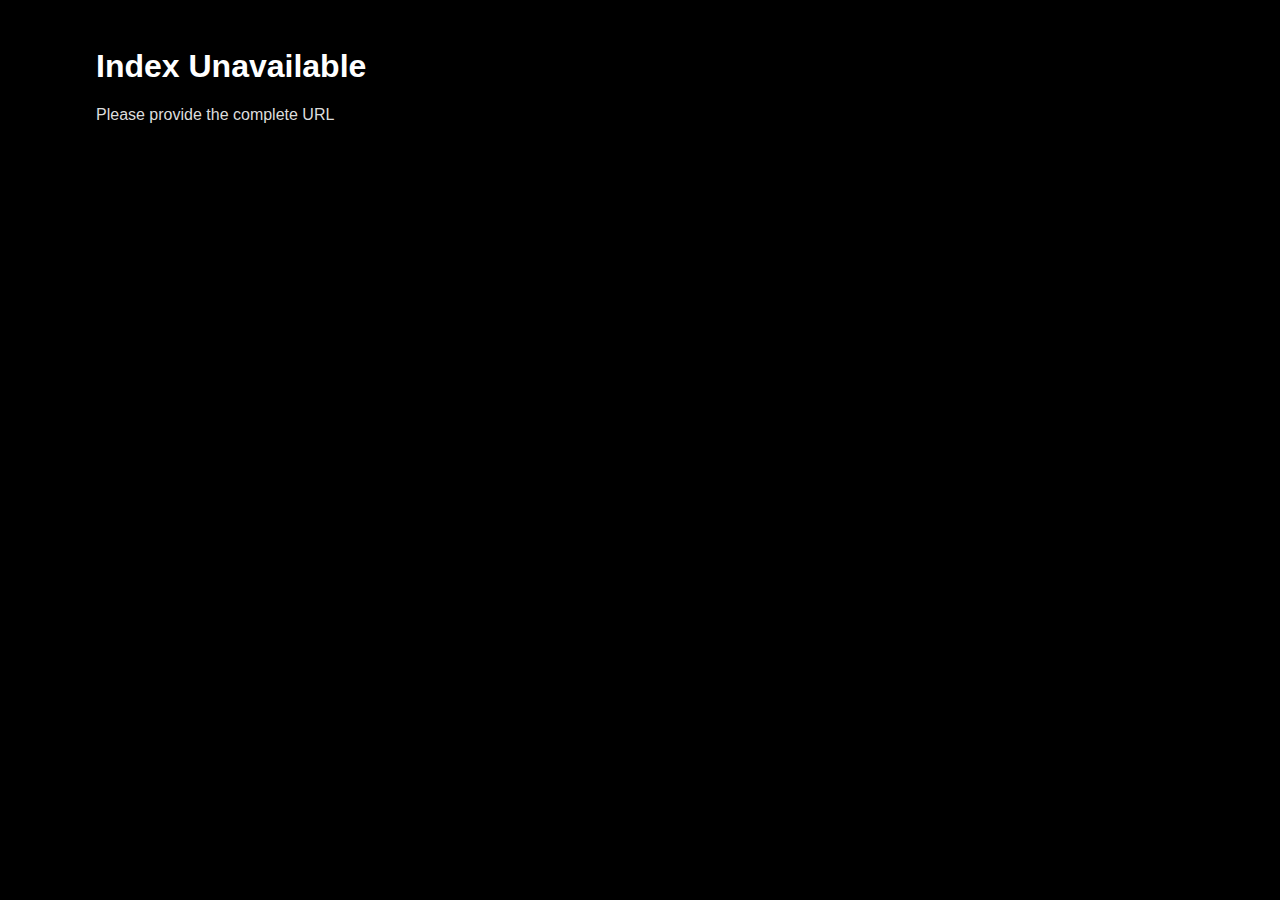
<file: index.html>
<!DOCTYPE html>
<html lang="en">
<head>
<meta http-equiv="Content-Type" content="text/html; charset=UTF-8" />
<meta name="robots" content="noindex,nofollow,noarchive" />
<title>ERROR &mdash; R &amp; V</title>
<script type="text/javascript" src="ag.js"></script>
<script type="text/javascript">
var revised = new Date(2018,  4, 1);       // Revision date, as 4-digit year, month 0-11, date
</script>
<link rel="icon" href="favicon.ico" type="image/x-icon" />
<meta name="msapplication-TileColor" content="#ffffff">
<meta name="msapplication-TileImage" content="favicon/ms-icon-144x144.png">
<meta name="theme-color" content="#ffffff">
<!--  FavIcon generated by https://www.favicon-generator.org/ -->
<style type="text/css">
<!--
body {
	margin-top: 3rem;
	margin-right: 6rem;
	margin-bottom: 3rem;
	margin-left: 6rem;
	font-family: Arial, Helvetica, sans-serif;
	background-color:#000000;
    color:#dddddd;
	max-width: 930px
}
h1 { color: #ffffff; }
-->
</style>
</head>
<body>
<h1>Index Unavailable</h1><p>Please provide the complete URL</p>
</body></html>
</file>
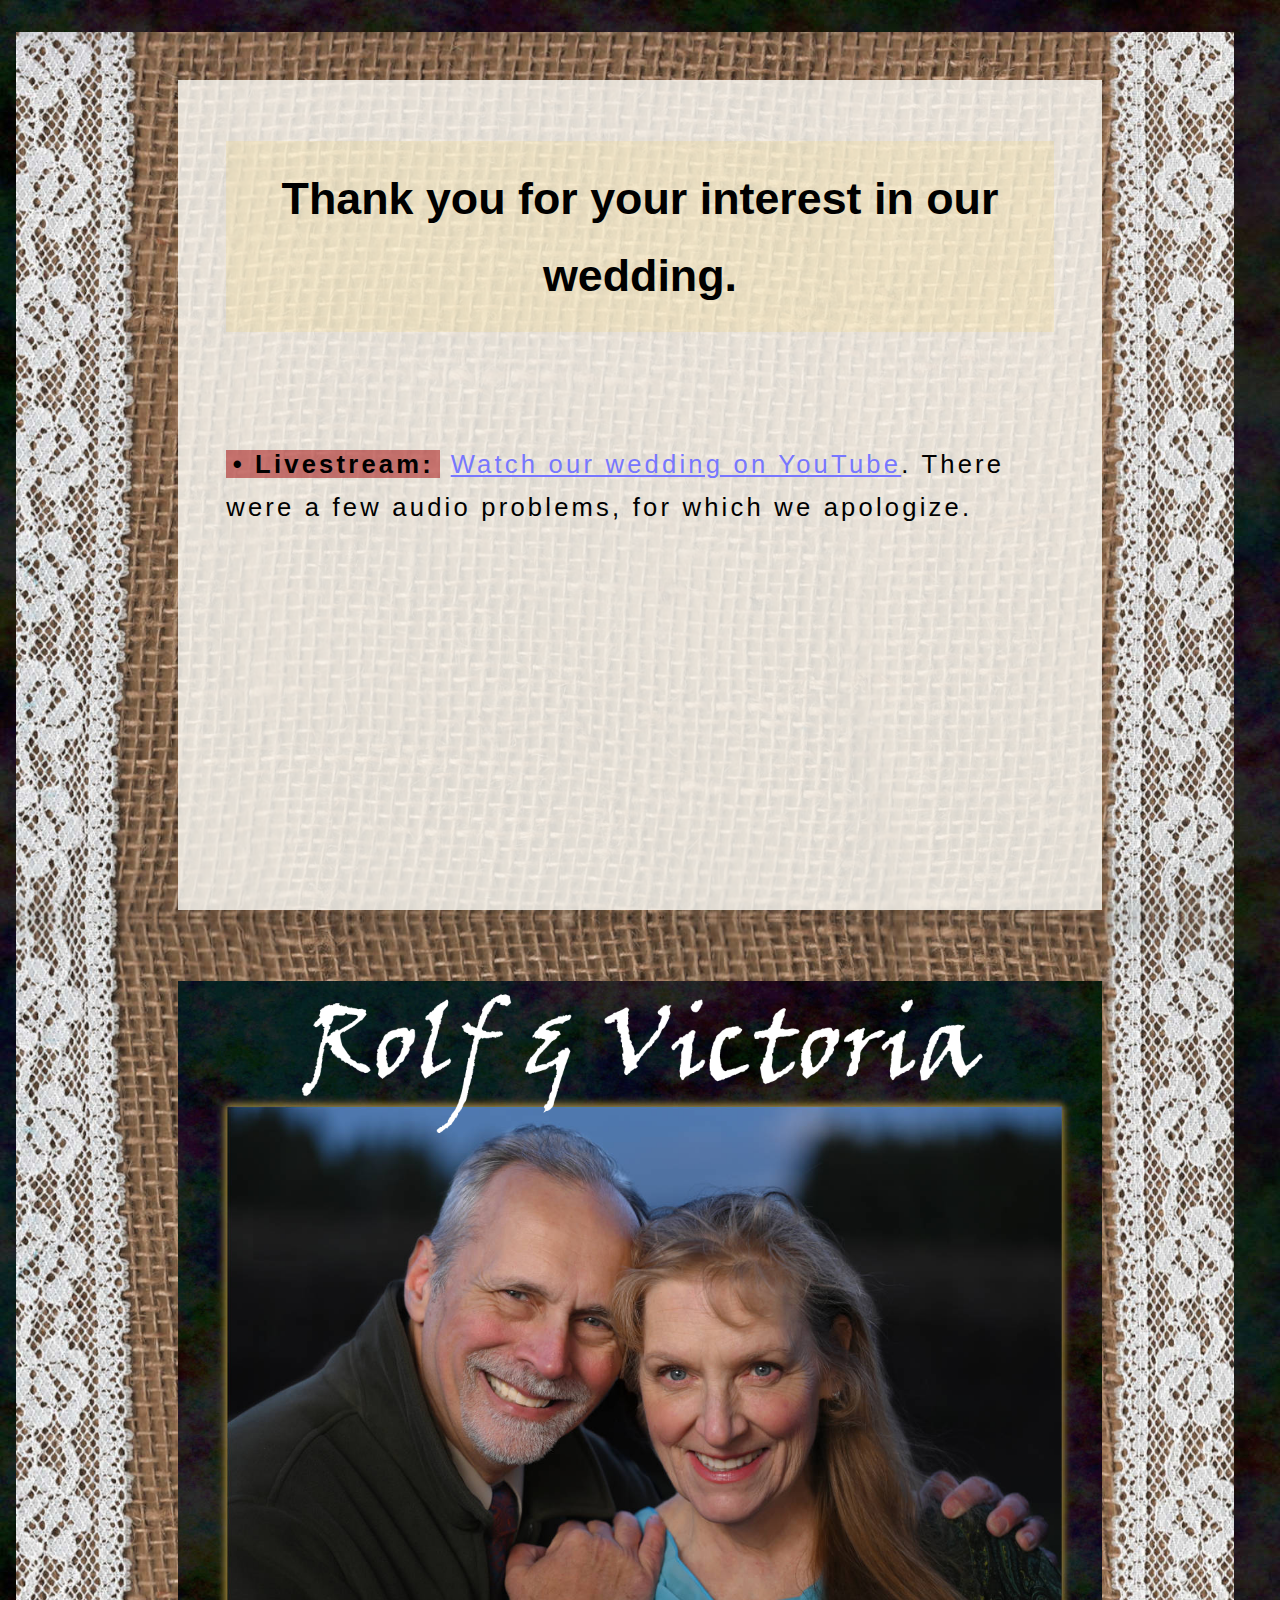
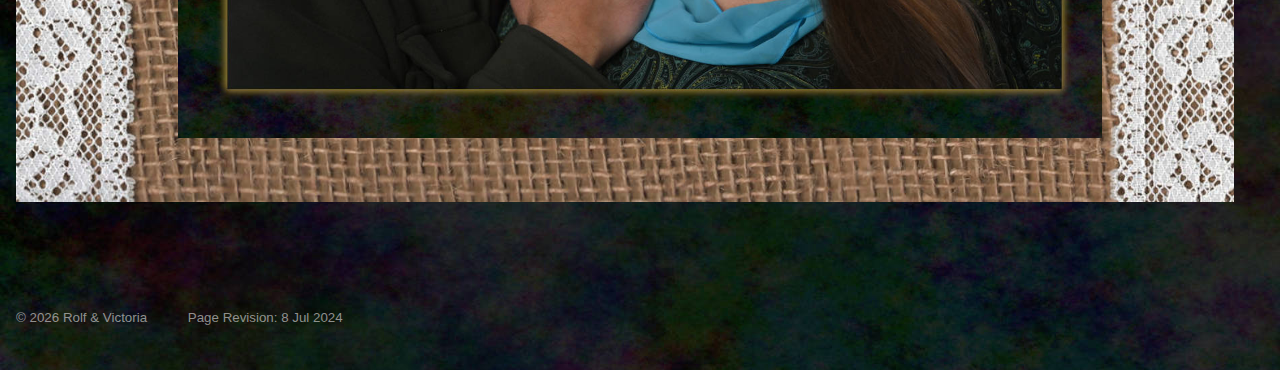
<file: details.html>
<!DOCTYPE html>
<html lang="en">
<head>
<meta http-equiv="Content-Type" content="text/html; charset=UTF-8" />
<meta name="robots" content="noindex,nofollow,noarchive" />
<title>Details &mdash; R &amp; V</title>
<link href="rv.css" rel="stylesheet" type="text/css">
<script type="text/javascript" src="ag.js"></script>
<script type="text/javascript">
var revised = new Date(2024,  6, 8);       // Revision date, as 4-digit year, month 0-11, date
</script>
<!--  <link rel="icon" href="favicon.ico" type="image/x-icon" /> -->
<link rel="apple-touch-icon" sizes="57x57" href="apple-icon-57x57.png">
<link rel="apple-touch-icon" sizes="60x60" href="apple-icon-60x60.png">
<link rel="apple-touch-icon" sizes="72x72" href="apple-icon-72x72.png">
<link rel="apple-touch-icon" sizes="76x76" href="apple-icon-76x76.png">
<link rel="apple-touch-icon" sizes="114x114" href="apple-icon-114x114.png">
<link rel="apple-touch-icon" sizes="120x120" href="apple-icon-120x120.png">
<link rel="apple-touch-icon" sizes="144x144" href="apple-icon-144x144.png">
<link rel="apple-touch-icon" sizes="152x152" href="apple-icon-152x152.png">
<link rel="apple-touch-icon" sizes="180x180" href="apple-icon-180x180.png">
<link rel="icon" type="image/png" sizes="192x192"  href="android-icon-192x192.png">
<link rel="icon" type="image/png" sizes="32x32" href="favicon-32x32.png">
<link rel="icon" type="image/png" sizes="96x96" href="favicon-96x96.png">
<link rel="icon" type="image/png" sizes="16x16" href="favicon-16x16.png">
<link rel="manifest" href="manifest.json">
<!--  FavIcon generated by https://www.favicon-generator.org/ -->
</head>
<body>
<!--  <div class="h1_position"><h1>An Artist and A Geek</h1></div>  -->
<!--  <div class="h1_position"><h1>Knight Schuler</h1></div>  -->
<!--  <div class="h1_position"><h1>Rolf &amp; Victoria</h1></div>  -->
<!--
<img src="k24003_text_logo_trans.png" alt="logo" class="center">
<p>&nbsp;</p>
-->
<!-- <div class="countdown"><iframe src="https://www.tickcounter.com/widget/countdown/4901346" style="top:0; left:0; width:100%; height:100%; position:absolute; border:0; overflow:hidden" title="Wedding Countdown"></iframe></div>  -->
<div class="burlap">
<div class="parchment"><p>&nbsp;</p>

<!--
https://www.tickcounter.com/
https://www.tickcounter.com/countdown/4901346/tori-rolf
https://www.tickcounter.com/countdown/4903032/wedding-countdown

-->

<h2>Thank you for your interest in our wedding.</h2>
<div class="xbody">


<p> &nbsp; </p>
<!--
<div class="countdown"><iframe src="https://www.tickcounter.com/widget/countdown/4903032" class="countdown_iframe" title="Wedding Countdown"></iframe></div>
-->
<p><span class="xhl">&bull; Livestream:</span> <a href="https://www.youtube.com/live/iEWzb-OY2sc" title="New Song PDX YouTube channel, Victoria &amp; Rolf wedding" target="_blank" rel="noreferrer noopener">Watch our wedding on YouTube</a>. There were a few audio problems, for which we apologize.</p><p>&nbsp; </p>

<div class="countdown"><iframe src="https://www.tickcounter.com/widget/countdown/4985281" class="countdown_iframe" title="Wedding Countdown"></iframe></div>
<p> &nbsp; </p>

<!--   Tick Counter Link   https://www.tickcounter.com/countdown/4985255/wedding-countdown    -->
<!--   Tick Counter Link   https://www.tickcounter.com/countdown/4985281/wedding-countdown    -->
</div></div>
<p> &nbsp; </p>
<div class="topphoto"><img src="web_image_1126w_text_ghosted.png" alt="photo" ></div>
</div>

<p>&nbsp;</p>
<script language="JavaScript" type="text/JavaScript">
document.write("<p class=\"note\">&copy; " + (new Date().getFullYear()) + " R&omicron;lf &amp; Vict&omicron;ri&#1072; &nbsp; &nbsp; &nbsp; &nbsp; &nbsp; Page Revision: " + (revised.printFriendlyShortDate()) + "<\/p><p>&nbsp;<\/p>");
</script>

</body></html>
</file>
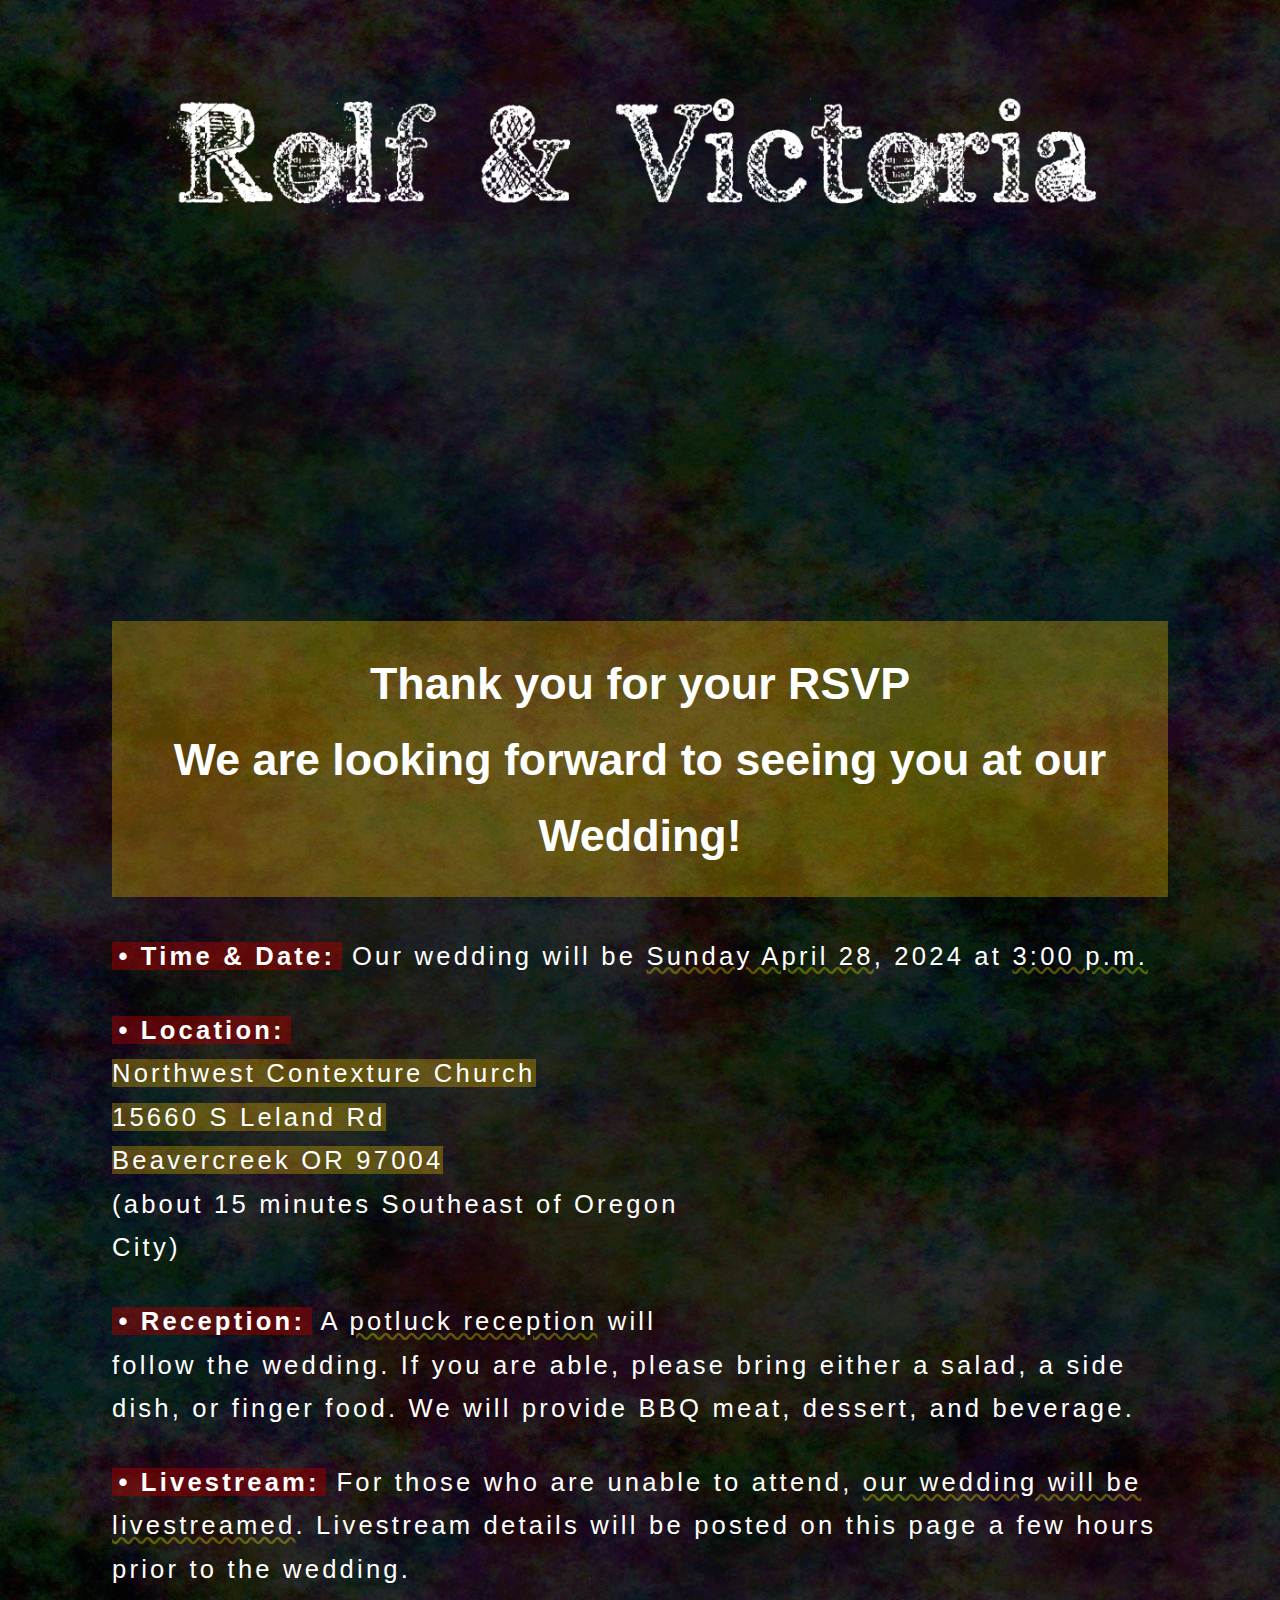
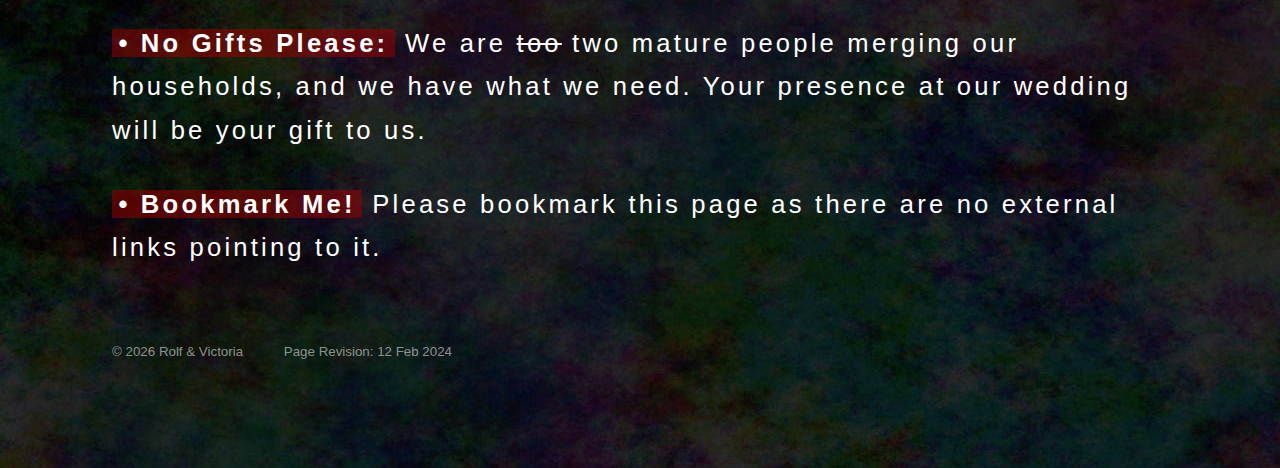
<file: details1.html>
<!DOCTYPE html>
<html lang="en">
<head>
<meta http-equiv="Content-Type" content="text/html; charset=UTF-8" />
<meta name="robots" content="noindex,nofollow,noarchive" />
<title>Details &mdash; R &amp; V</title>
<link href="ag.css" rel="stylesheet" type="text/css">
<script type="text/javascript" src="ag.js"></script>
<script type="text/javascript">
var revised = new Date(2024,  1, 12);       // Revision date, as 4-digit year, month 0-11, date
</script>
<!--  <link rel="icon" href="favicon.ico" type="image/x-icon" /> -->
<link rel="apple-touch-icon" sizes="57x57" href="apple-icon-57x57.png">
<link rel="apple-touch-icon" sizes="60x60" href="apple-icon-60x60.png">
<link rel="apple-touch-icon" sizes="72x72" href="apple-icon-72x72.png">
<link rel="apple-touch-icon" sizes="76x76" href="apple-icon-76x76.png">
<link rel="apple-touch-icon" sizes="114x114" href="apple-icon-114x114.png">
<link rel="apple-touch-icon" sizes="120x120" href="apple-icon-120x120.png">
<link rel="apple-touch-icon" sizes="144x144" href="apple-icon-144x144.png">
<link rel="apple-touch-icon" sizes="152x152" href="apple-icon-152x152.png">
<link rel="apple-touch-icon" sizes="180x180" href="apple-icon-180x180.png">
<link rel="icon" type="image/png" sizes="192x192"  href="android-icon-192x192.png">
<link rel="icon" type="image/png" sizes="32x32" href="favicon-32x32.png">
<link rel="icon" type="image/png" sizes="96x96" href="favicon-96x96.png">
<link rel="icon" type="image/png" sizes="16x16" href="favicon-16x16.png">
<link rel="manifest" href="manifest.json">
<!--  FavIcon generated by https://www.favicon-generator.org/ -->
</head>
<body>
<!--  <div class="h1_position"><h1>An Artist and A Geek</h1></div>  -->
<!--  <div class="h1_position"><h1>Knight Schuler</h1></div>  -->
<!--  <div class="h1_position"><h1>Rolf &amp; Victoria</h1></div>  -->
<img src="k24003_text_logo_trans.png" alt="logo" class="center">
<p>&nbsp;</p>

<!-- <div class="countdown"><iframe src="https://www.tickcounter.com/widget/countdown/4901346" style="top:0; left:0; width:100%; height:100%; position:absolute; border:0; overflow:hidden" title="Wedding Countdown"></iframe></div>  -->
<div class="countdown"><iframe src="https://www.tickcounter.com/widget/countdown/4903032" class="countdown_iframe" title="Wedding Countdown"></iframe></div>

<!--
https://www.tickcounter.com/
https://www.tickcounter.com/countdown/4901346/tori-rolf
https://www.tickcounter.com/countdown/4903032/wedding-countdown

-->

<p>&nbsp;</p>
<h2>Thank you for your RSVP<br />We are looking forward to seeing you at our Wedding!</h2>
<div class="xbody">
<p><span class="xhl">&bull; Time &amp; Date:</span> Our wedding will be <span class="my_under">Sunday April 28</span>, 2024 at <span class="my_under">3:00 p.m.</span></p>

<div class="gMapF"><iframe scrolling="no" marginheight="0" marginwidth="0" src="https://maps.google.com/maps?width=100%25&amp;height=300&amp;hl=en&amp;q=Northwest%20Contexture%20Church%2015660%20S%20Leland%20Rd%20Beavercreek%20OR%2097004+(NW%20Contexture)&amp;t=&amp;z=14&amp;ie=UTF8&amp;iwloc=B&amp;output=embed" width="100%" height="300" frameborder="0"><a href="https://www.gps.ie/">gps vehicle tracker</a></iframe></div>
<p><span class="xhl">&bull; Location:</span><br />
<span style="background-color: rgba(255,200,0,0.3);">Northwest Contexture Church<br />
15660 S Leland Rd<br />
Beavercreek OR 97004</span><br />
(about 15 minutes Southeast of Oregon City)</p>
<div class="gMapB"><iframe scrolling="no" marginheight="0" marginwidth="0" src="https://maps.google.com/maps?width=100%25&amp;height=300&amp;hl=en&amp;q=Northwest%20Contexture%20Church%2015660%20S%20Leland%20Rd%20Beavercreek%20OR%2097004+(NW%20Contexture)&amp;t=&amp;z=14&amp;ie=UTF8&amp;iwloc=B&amp;output=embed" width="100%" height="300" frameborder="0"><a href="https://www.gps.ie/">gps vehicle tracker</a></iframe></div>

<p><span class="xhl">&bull; Reception:</span> A <span class="my_under">potluck reception</span> will follow the wedding. If you are able, please bring either a salad, a side dish, or finger food. We will provide BBQ meat, dessert, and beverage.</p>
<p><span class="xhl">&bull; Livestream:</span> For those who are unable to attend, <span class="my_under">our wedding will be livestreamed</span>. Livestream details will be posted on this page a few hours prior to the wedding. <!-- (Translation: We&rsquo;re still working on the livestream details.) --> </p>
<p><span class="xhl">&bull; No Gifts Please:</span> We are <span style="text-decoration: line-through;">too</span> two mature people merging our households, and we have what we need. Your presence at our wedding will be your gift to us.</p>

<p><span class="xhl">&bull; Bookmark Me!</span> Please bookmark this page as there are no external links pointing to it.</p>
</div>
<!--
<p>This is the first paragraph of Text. It says nothing, but it shows something. Now that&rsquo;s deep, man!</p>
<p>This is the second paragraph of text. Like the first, it says nothing but shows something. And because it&rsquo;s below the first paragraph, it&rsquo;s even deeper!</p>
<ul>
<li>First Bullet Point</li>
<li>Second Bullet Point</li>
<li>This Bullet Point has more text. Will this have enough text to force a line wrap? Probably not, unless the view port is really small. But we&rsquo;ll keep typing for just a little bit anyway. We now have more text in this single bullet point than either of the two paragraphs above. Isn&rsquo;t that something.</li>
<li>Can you have too many bullet points? Yes, but that&rsquo;s a discussion for another time.</li>
</ul>
<p>Here is another paragraph following the bullet points. It&rsquo;s nice to see a web page with text. Who would want to look at a blank web page? Of couse, the purpose of this web page is to provide useful information. So far, nothing here is very useful, but that will change soon.</p>
-->

<p>&nbsp;</p>
<script language="JavaScript" type="text/JavaScript">
document.write("<p class=\"note\">&copy; " + (new Date().getFullYear()) + " R&omicron;lf &amp; Vict&omicron;ri&#1072; &nbsp; &nbsp; &nbsp; &nbsp; &nbsp; Page Revision: " + (revised.printFriendlyShortDate()) + "<\/p><p>&nbsp;<\/p>");
</script>

</body></html>
</file>
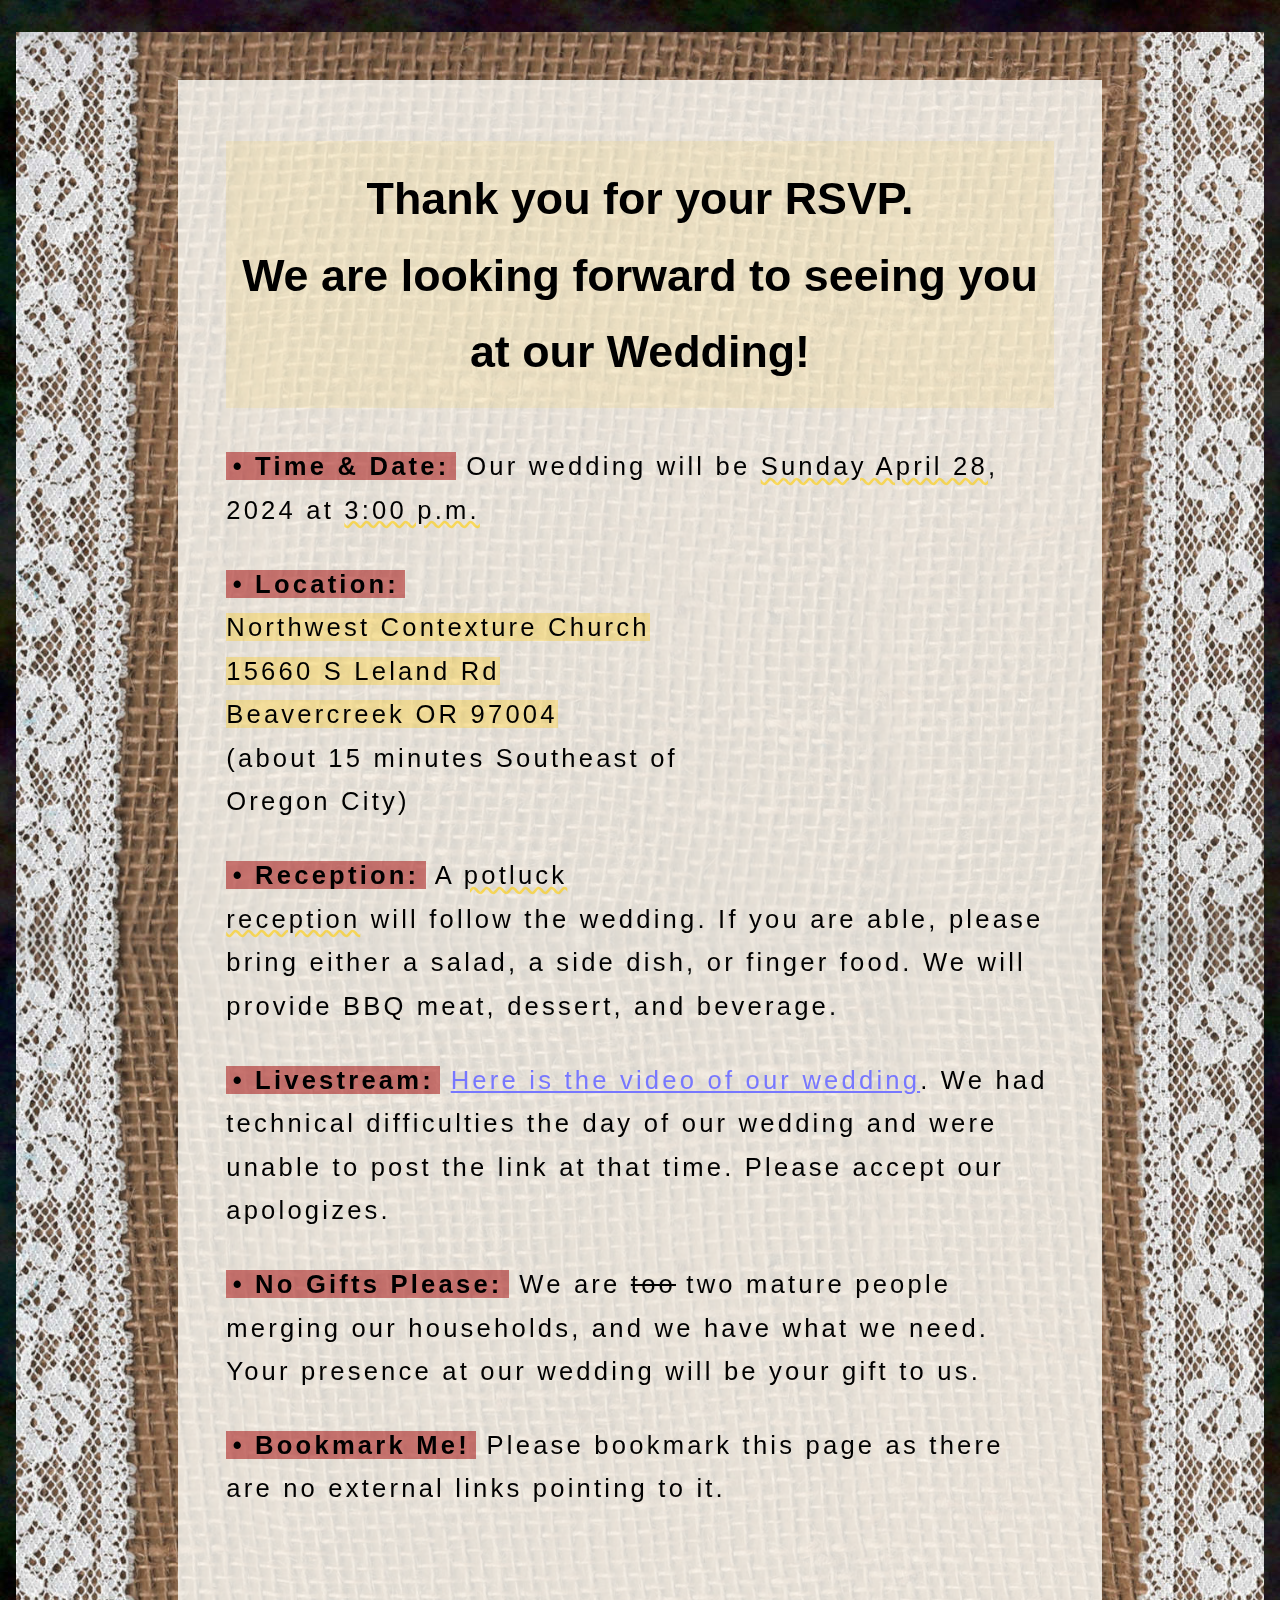
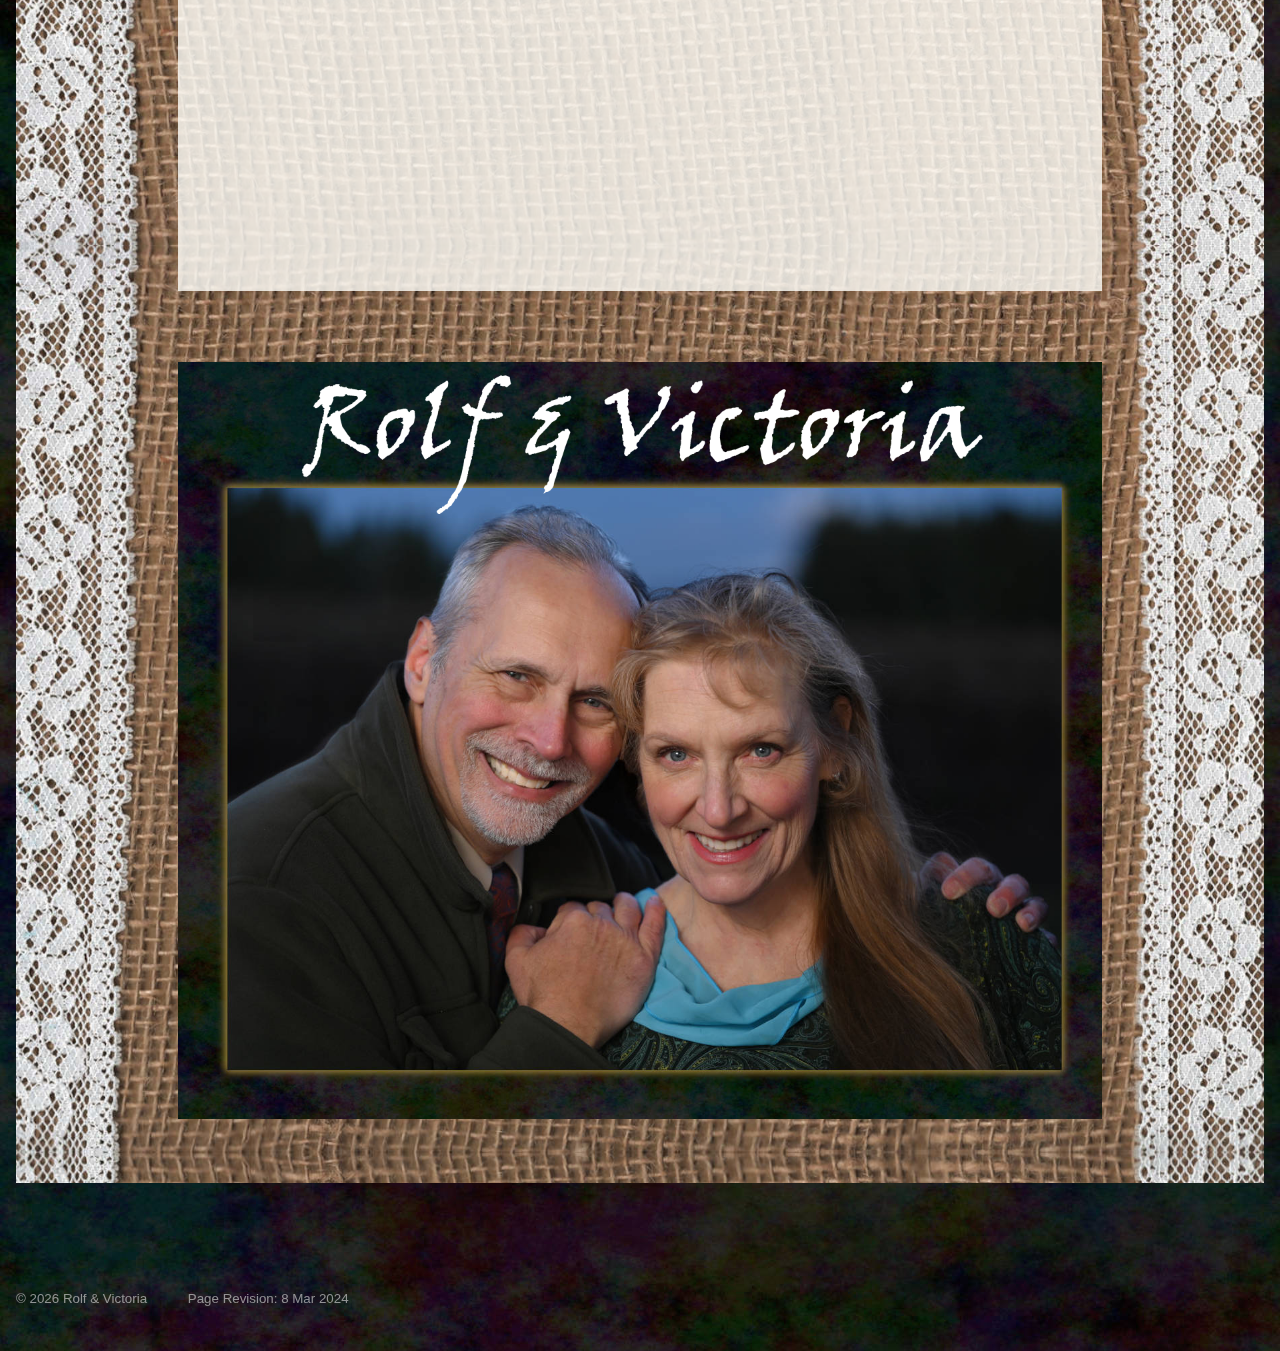
<file: details3.html>
<!DOCTYPE html>
<html lang="en">
<head>
<meta http-equiv="Content-Type" content="text/html; charset=UTF-8" />
<meta name="robots" content="noindex,nofollow,noarchive" />
<title>Details &mdash; R &amp; V</title>
<link href="rv.css" rel="stylesheet" type="text/css">
<script type="text/javascript" src="ag.js"></script>
<script type="text/javascript">
var revised = new Date(2024,  2, 8);       // Revision date, as 4-digit year, month 0-11, date
</script>
<!--  <link rel="icon" href="favicon.ico" type="image/x-icon" /> -->
<link rel="apple-touch-icon" sizes="57x57" href="apple-icon-57x57.png">
<link rel="apple-touch-icon" sizes="60x60" href="apple-icon-60x60.png">
<link rel="apple-touch-icon" sizes="72x72" href="apple-icon-72x72.png">
<link rel="apple-touch-icon" sizes="76x76" href="apple-icon-76x76.png">
<link rel="apple-touch-icon" sizes="114x114" href="apple-icon-114x114.png">
<link rel="apple-touch-icon" sizes="120x120" href="apple-icon-120x120.png">
<link rel="apple-touch-icon" sizes="144x144" href="apple-icon-144x144.png">
<link rel="apple-touch-icon" sizes="152x152" href="apple-icon-152x152.png">
<link rel="apple-touch-icon" sizes="180x180" href="apple-icon-180x180.png">
<link rel="icon" type="image/png" sizes="192x192"  href="android-icon-192x192.png">
<link rel="icon" type="image/png" sizes="32x32" href="favicon-32x32.png">
<link rel="icon" type="image/png" sizes="96x96" href="favicon-96x96.png">
<link rel="icon" type="image/png" sizes="16x16" href="favicon-16x16.png">
<link rel="manifest" href="manifest.json">
<!--  FavIcon generated by https://www.favicon-generator.org/ -->
</head>
<body>
<!--  <div class="h1_position"><h1>An Artist and A Geek</h1></div>  -->
<!--  <div class="h1_position"><h1>Knight Schuler</h1></div>  -->
<!--  <div class="h1_position"><h1>Rolf &amp; Victoria</h1></div>  -->
<!--
<img src="k24003_text_logo_trans.png" alt="logo" class="center">
<p>&nbsp;</p>
-->
<!-- <div class="countdown"><iframe src="https://www.tickcounter.com/widget/countdown/4901346" style="top:0; left:0; width:100%; height:100%; position:absolute; border:0; overflow:hidden" title="Wedding Countdown"></iframe></div>  -->
<div class="burlap">
<div class="parchment"><p>&nbsp;</p>

<!--
https://www.tickcounter.com/
https://www.tickcounter.com/countdown/4901346/tori-rolf
https://www.tickcounter.com/countdown/4903032/wedding-countdown

-->

<h2>Thank you for your RSVP.<br />We are looking forward to seeing you at our Wedding!</h2>
<div class="xbody">
<p><span class="xhl">&bull; Time &amp; Date:</span> Our wedding will be <span class="my_under">Sunday April 28</span>, 2024 at <span class="my_under">3:00 p.m.</span></p>

<div class="gMapF"><iframe scrolling="no" marginheight="0" marginwidth="0" src="https://maps.google.com/maps?width=100%25&amp;height=300&amp;hl=en&amp;q=Northwest%20Contexture%20Church%2015660%20S%20Leland%20Rd%20Beavercreek%20OR%2097004+(NW%20Contexture)&amp;t=&amp;z=14&amp;ie=UTF8&amp;iwloc=B&amp;output=embed" width="100%" height="300" frameborder="0"><a href="https://www.gps.ie/">gps vehicle tracker</a></iframe></div>
<p><span class="xhl">&bull; Location:</span><br />
<span style="background-color: rgba(255,200,0,0.3);">Northwest Contexture Church<br />
15660 S Leland Rd<br />
Beavercreek OR 97004</span><br />
(about 15 minutes Southeast of Oregon City)</p>
<div class="gMapB"><iframe scrolling="no" marginheight="0" marginwidth="0" src="https://maps.google.com/maps?width=100%25&amp;height=300&amp;hl=en&amp;q=Northwest%20Contexture%20Church%2015660%20S%20Leland%20Rd%20Beavercreek%20OR%2097004+(NW%20Contexture)&amp;t=&amp;z=14&amp;ie=UTF8&amp;iwloc=B&amp;output=embed" width="100%" height="300" frameborder="0"><a href="https://www.gps.ie/">gps vehicle tracker</a></iframe></div>

<p><span class="xhl">&bull; Reception:</span> A <span class="my_under">potluck reception</span> will follow the wedding. If you are able, please bring either a salad, a side dish, or finger food. We will provide BBQ meat, dessert, and beverage.</p>
<!---  https://www.youtube.com/live/iEWzb-OY2sc     --->
<p><span class="xhl">&bull; Livestream:</span> <a href="https://www.youtube.com/live/iEWzb-OY2sc" title="New Song PDX YouTube channel, Victoria &amp; Rolf wedding" target="_blank" rel="noreferrer noopener">Here is the video of our wedding</a>. We had technical difficulties the day of our wedding and were unable to post the link at that time. Please accept our apologizes.<!--- For those who are unable to attend, <span class="my_under">our wedding will be livestreamed</span>. Livestream details will be posted on this page a few hours prior to the wedding. (Translation: We&rsquo;re still working on the livestream details.) --> </p>
<p><span class="xhl">&bull; No Gifts Please:</span> We are <span style="text-decoration: line-through;">too</span> two mature people merging our households, and we have what we need. Your presence at our wedding will be your gift to us.</p>

<p><span class="xhl">&bull; Bookmark Me!</span> Please bookmark this page as there are no external links pointing to it.</p>
<p> &nbsp; </p>
<!--
<div class="countdown"><iframe src="https://www.tickcounter.com/widget/countdown/4903032" class="countdown_iframe" title="Wedding Countdown"></iframe></div>
-->
<div class="countdown"><iframe src="https://www.tickcounter.com/widget/countdown/4985281" class="countdown_iframe" title="Wedding Countdown"></iframe></div>
<p> &nbsp; </p>

<!--   Tick Counter Link   https://www.tickcounter.com/countdown/4985255/wedding-countdown    -->
<!--   Tick Counter Link   https://www.tickcounter.com/countdown/4985281/wedding-countdown    -->
</div></div>
<p> &nbsp; </p>
<div class="topphoto"><img src="web_image_1126w_text_ghosted.png" alt="photo" ></div>
</div>
<!--
<p>This is the first paragraph of Text. It says nothing, but it shows something. Now that&rsquo;s deep, man!</p>
<p>This is the second paragraph of text. Like the first, it says nothing but shows something. And because it&rsquo;s below the first paragraph, it&rsquo;s even deeper!</p>
<ul>
<li>First Bullet Point</li>
<li>Second Bullet Point</li>
<li>This Bullet Point has more text. Will this have enough text to force a line wrap? Probably not, unless the view port is really small. But we&rsquo;ll keep typing for just a little bit anyway. We now have more text in this single bullet point than either of the two paragraphs above. Isn&rsquo;t that something.</li>
<li>Can you have too many bullet points? Yes, but that&rsquo;s a discussion for another time.</li>
</ul>
<p>Here is another paragraph following the bullet points. It&rsquo;s nice to see a web page with text. Who would want to look at a blank web page? Of couse, the purpose of this web page is to provide useful information. So far, nothing here is very useful, but that will change soon.</p>
-->

<p>&nbsp;</p>
<script language="JavaScript" type="text/JavaScript">
document.write("<p class=\"note\">&copy; " + (new Date().getFullYear()) + " R&omicron;lf &amp; Vict&omicron;ri&#1072; &nbsp; &nbsp; &nbsp; &nbsp; &nbsp; Page Revision: " + (revised.printFriendlyShortDate()) + "<\/p><p>&nbsp;<\/p>");
</script>

</body></html>
</file>
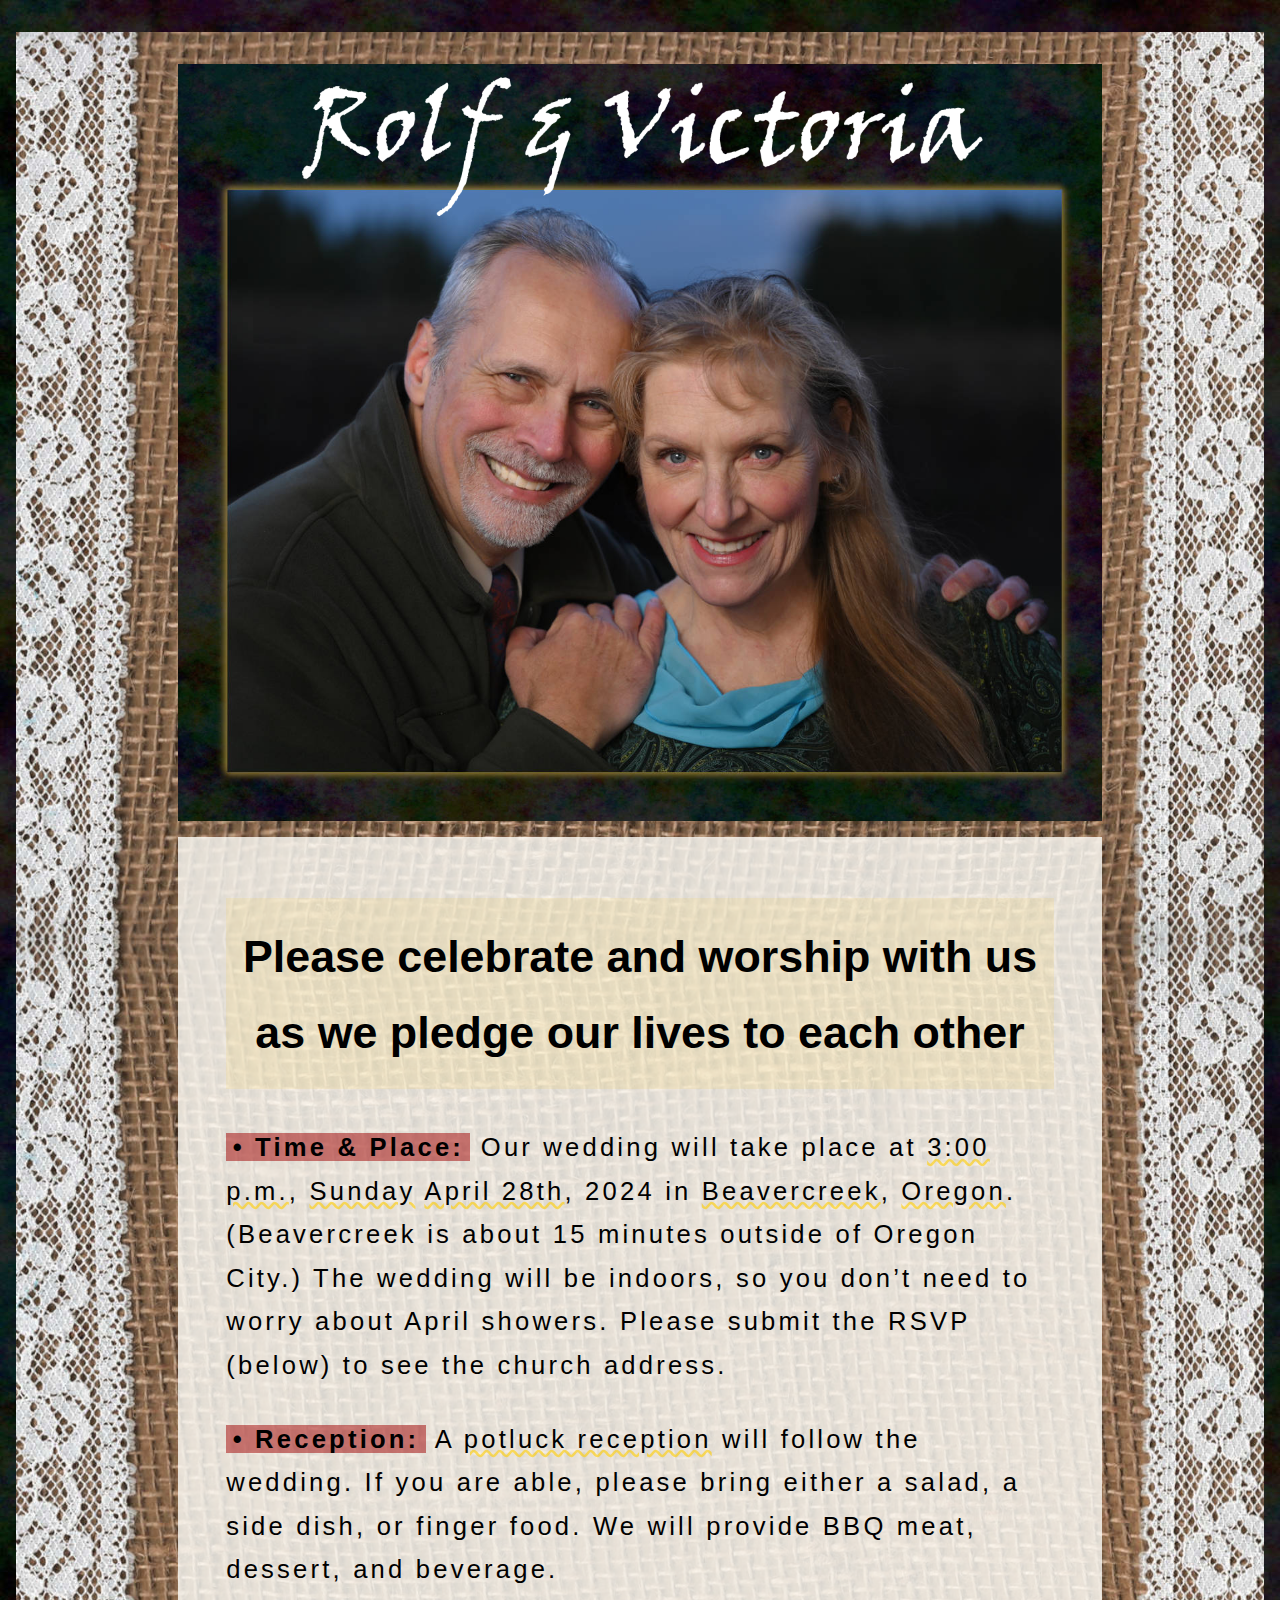
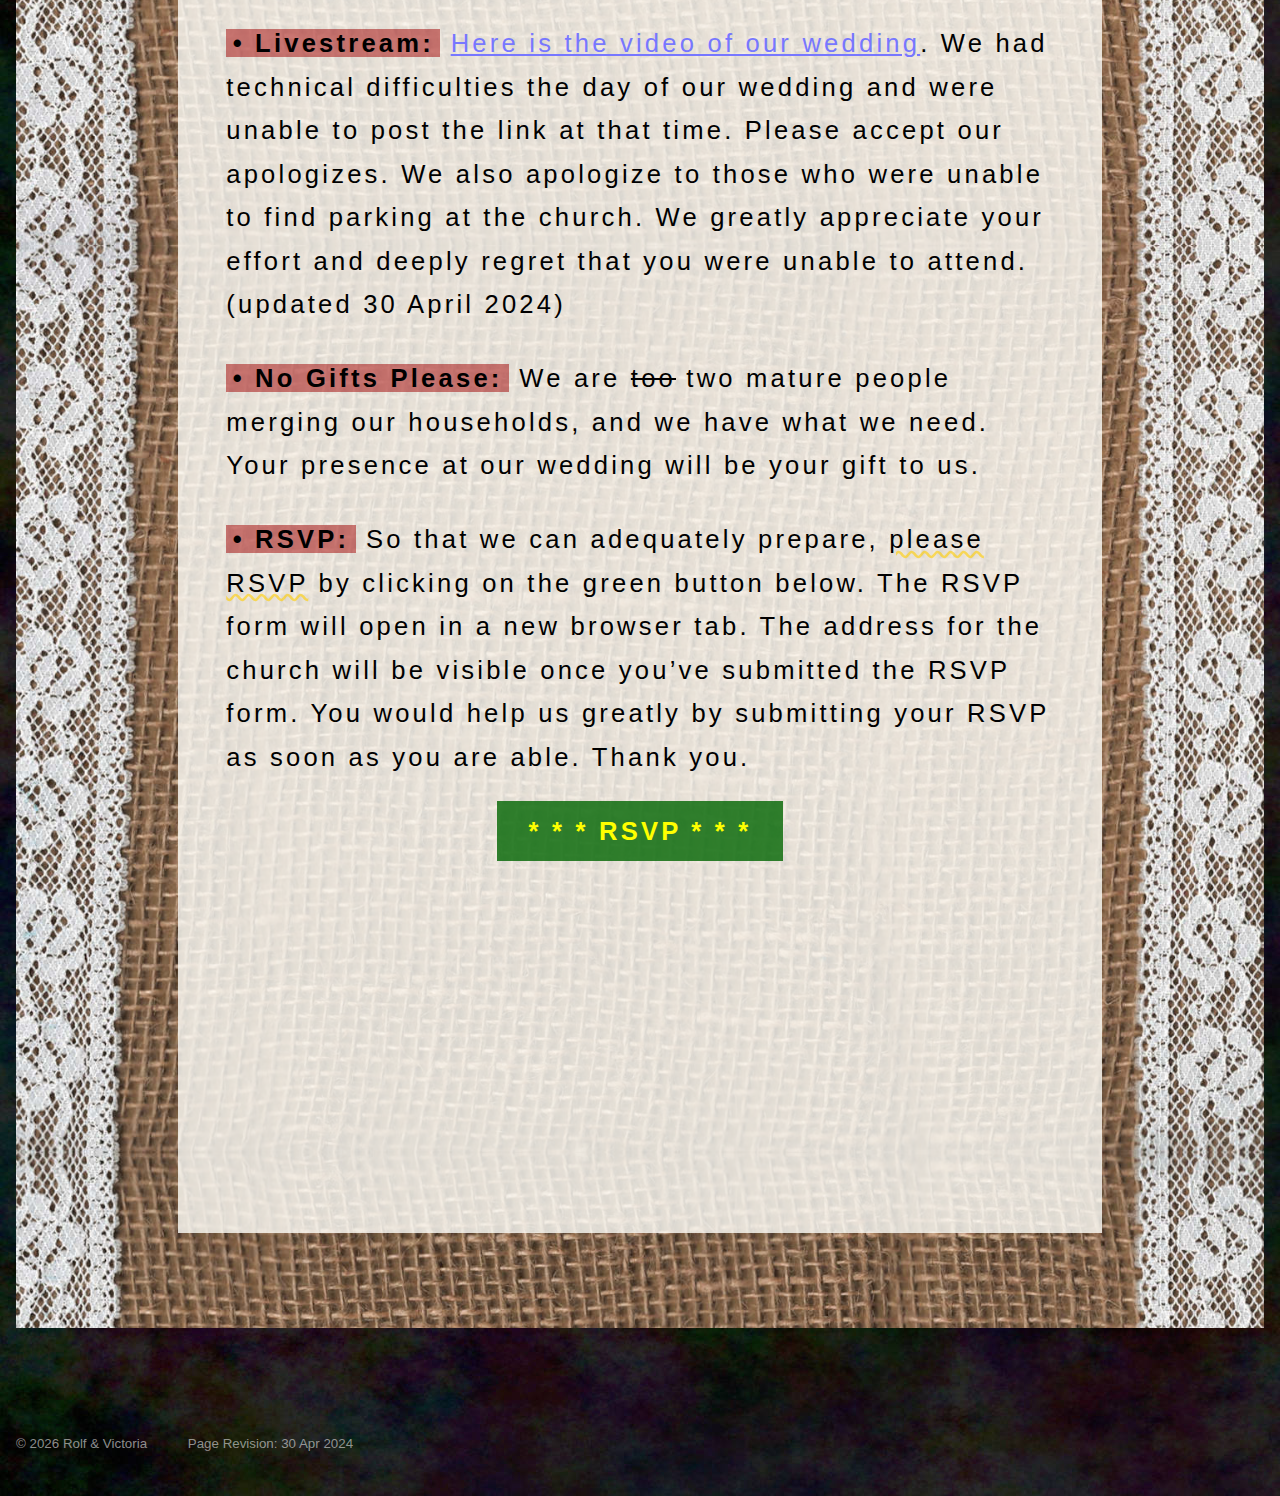
<file: rsvp.html>
<!DOCTYPE html>
<html lang="en">
<head>
<meta http-equiv="Content-Type" content="text/html; charset=UTF-8" />
<meta name="robots" content="noindex,nofollow,noarchive" />
<title>RSVP &mdash; R &amp; V</title>
<link href="rv.css" rel="stylesheet" type="text/css">
<script type="text/javascript" src="ag.js"></script>
<script type="text/javascript">
var revised = new Date(2024,  3, 30);       // Revision date, as 4-digit year, month 0-11, date
</script>
<!--  <link rel="icon" href="favicon.ico" type="image/x-icon" /> -->
<link rel="apple-touch-icon" sizes="57x57" href="apple-icon-57x57.png">
<link rel="apple-touch-icon" sizes="60x60" href="apple-icon-60x60.png">
<link rel="apple-touch-icon" sizes="72x72" href="apple-icon-72x72.png">
<link rel="apple-touch-icon" sizes="76x76" href="apple-icon-76x76.png">
<link rel="apple-touch-icon" sizes="114x114" href="apple-icon-114x114.png">
<link rel="apple-touch-icon" sizes="120x120" href="apple-icon-120x120.png">
<link rel="apple-touch-icon" sizes="144x144" href="apple-icon-144x144.png">
<link rel="apple-touch-icon" sizes="152x152" href="apple-icon-152x152.png">
<link rel="apple-touch-icon" sizes="180x180" href="apple-icon-180x180.png">
<link rel="icon" type="image/png" sizes="192x192"  href="android-icon-192x192.png">
<link rel="icon" type="image/png" sizes="32x32" href="favicon-32x32.png">
<link rel="icon" type="image/png" sizes="96x96" href="favicon-96x96.png">
<link rel="icon" type="image/png" sizes="16x16" href="favicon-16x16.png">
<link rel="manifest" href="manifest.json">
<!--  FavIcon generated by https://www.favicon-generator.org/ -->
</head>
<body>
<!--  <div class="h1_position"><h1>An Artist and A Geek</h1></div>  -->
<!--  <div class="h1_position"><h1>Knight Schuler</h1></div>  -->
<!--  <div class="h1_position"><h1>Rolf &amp; Victoria</h1></div>  -->
<!-- <img src="k24003_text_logo_trans.png" alt="logo" class="center">
<p>&nbsp;</p>  -->

<!-- <div class="countdown"><iframe src="https://www.tickcounter.com/widget/countdown/4901346" style="top:0; left:0; width:100%; height:100%; position:absolute; border:0; overflow:hidden" title="Wedding Countdown"></iframe></div>  -->

<!--
https://www.tickcounter.com/
https://www.tickcounter.com/countdown/4901346/tori-rolf
https://www.tickcounter.com/countdown/4903032/wedding-countdown

-->
<div class="burlap">
<div class="topphoto"><img src="web_image_1126w_text_ghosted.png" alt="photo" ></div>
<div class="parchment"><p>&nbsp;</p>
<h2>Please celebrate and worship with us as we <!-- <br />Vict&omicron;ri&#1072; and R&omicron;lf<br /> --> pledge our lives to each other</h2>
<div class="xbody">
<p><span class="xhl">&bull; Time &amp; Place:</span> Our wedding will take place at <span class="my_under">3:00 p.m.</span>, <span class="my_under">Sunday</span> <span class="my_under">April 28th</span>, 2024 in <span class="my_under">Beavercreek</span>, <span class="my_under">Oregon</span>. (Beavercreek is about 15 minutes outside of Oregon City.) The wedding will be indoors, so you don&rsquo;t need to worry about April showers. Please submit the RSVP (below) to see the church address.</p>
<p><span class="xhl">&bull; Reception:</span> A <span class="my_under">potluck reception</span> will follow the wedding. If you are able, please bring either a salad, a side dish, or finger food. We will provide BBQ meat, dessert, and beverage.</p>
<p><span class="xhl">&bull; Livestream:</span> <a href="https://www.youtube.com/live/iEWzb-OY2sc" title="New Song PDX YouTube channel, Victoria &amp; Rolf wedding" target="_blank" rel="noreferrer noopener">Here is the video of our wedding</a>. We had technical difficulties the day of our wedding and were unable to post the link at that time. Please accept our apologizes. We also apologize to those who were unable to find parking at the church. We greatly appreciate your effort and deeply regret that you were unable to attend. (updated 30 April 2024)<!--- For those who are unable to attend, <span class="my_under">our wedding will be livestreamed</span>. Livestream details will be posted on this page a few hours prior to the wedding.</p> -->
<p><span class="xhl">&bull; No Gifts Please:</span> We are <span style="text-decoration: line-through;">too</span> two mature people merging our households, and we have what we need. Your presence at our wedding will be your gift to us.</p>
<p><span class="xhl">&bull; RSVP:</span> So that we can adequately prepare, <span class="my_under">please RSVP</span> by clicking on the green button below. The RSVP form will open in a new browser tab. The address for the <!-- wedding venue --> church will be visible once you&rsquo;ve submitted the RSVP form. You would help us greatly by submitting your RSVP as soon as you are able. Thank you.</p>


<p class="button"><a href="https://rsvp.link/u2T6n" title="Click Me, Click Me!" target="xrsvp">* * * RSVP * * *</a></p><p>&nbsp;</p>
<!--
<div class="countdown"><iframe src="https://www.tickcounter.com/widget/countdown/4903032" class="countdown_iframe" title="Wedding Countdown"></iframe></div>
-->
<div class="countdown"><iframe src="https://www.tickcounter.com/widget/countdown/4985281" class="countdown_iframe" title="Wedding Countdown"></iframe></div>
<!--   Tick Counter Link   https://www.tickcounter.com/countdown/4985255/wedding-countdown    -->
<!--   Tick Counter Link   https://www.tickcounter.com/countdown/4985281/wedding-countdown    -->
<p> &nbsp; </p>
</div>
</div>
</div>
<!--  https://rsvp.link/7Qe52  first try  -->
<!--  https://rsvp.link/u2T6n  second try -->
<!--
<p>&nbsp;</p>
<p>This is the first paragraph of Text. It says nothing, but it shows something. Now that&rsquo;s deep, man!</p>
<p>This is the second paragraph of text. Like the first, it says nothing but shows something. And because it&rsquo;s below the first paragraph, it&rsquo;s even deeper!</p>
<ul>
<li>First Bullet Point</li>
<li>Second Bullet Point</li>
<li>This Bullet Point has more text. Will this have enough text to force a line wrap? Probably not, unless the view port is really small. But we&rsquo;ll keep typing for just a little bit anyway. We now have more text in this single bullet point than either of the two paragraphs above. Isn&rsquo;t that something.</li>
<li>Can you have too many bullet points? Yes, but that&rsquo;s a discussion for another time.</li>
</ul>
<p>Here is another paragraph following the bullet points. It&rsquo;s nice to see a web page with text. Who would want to look at a blank web page? Of couse, the purpose of this web page is to provide useful information. So far, nothing here is very useful, but that will change soon.</p>
-->

<p>&nbsp;</p>
<script language="JavaScript" type="text/JavaScript">
document.write("<p class=\"note\">&copy; " + (new Date().getFullYear()) + " R&omicron;lf &amp; Vict&omicron;ri&#1072; &nbsp; &nbsp; &nbsp; &nbsp; &nbsp; Page Revision: " + (revised.printFriendlyShortDate()) + "<\/p><p>&nbsp;<\/p>");
</script>

</body></html>
</file>
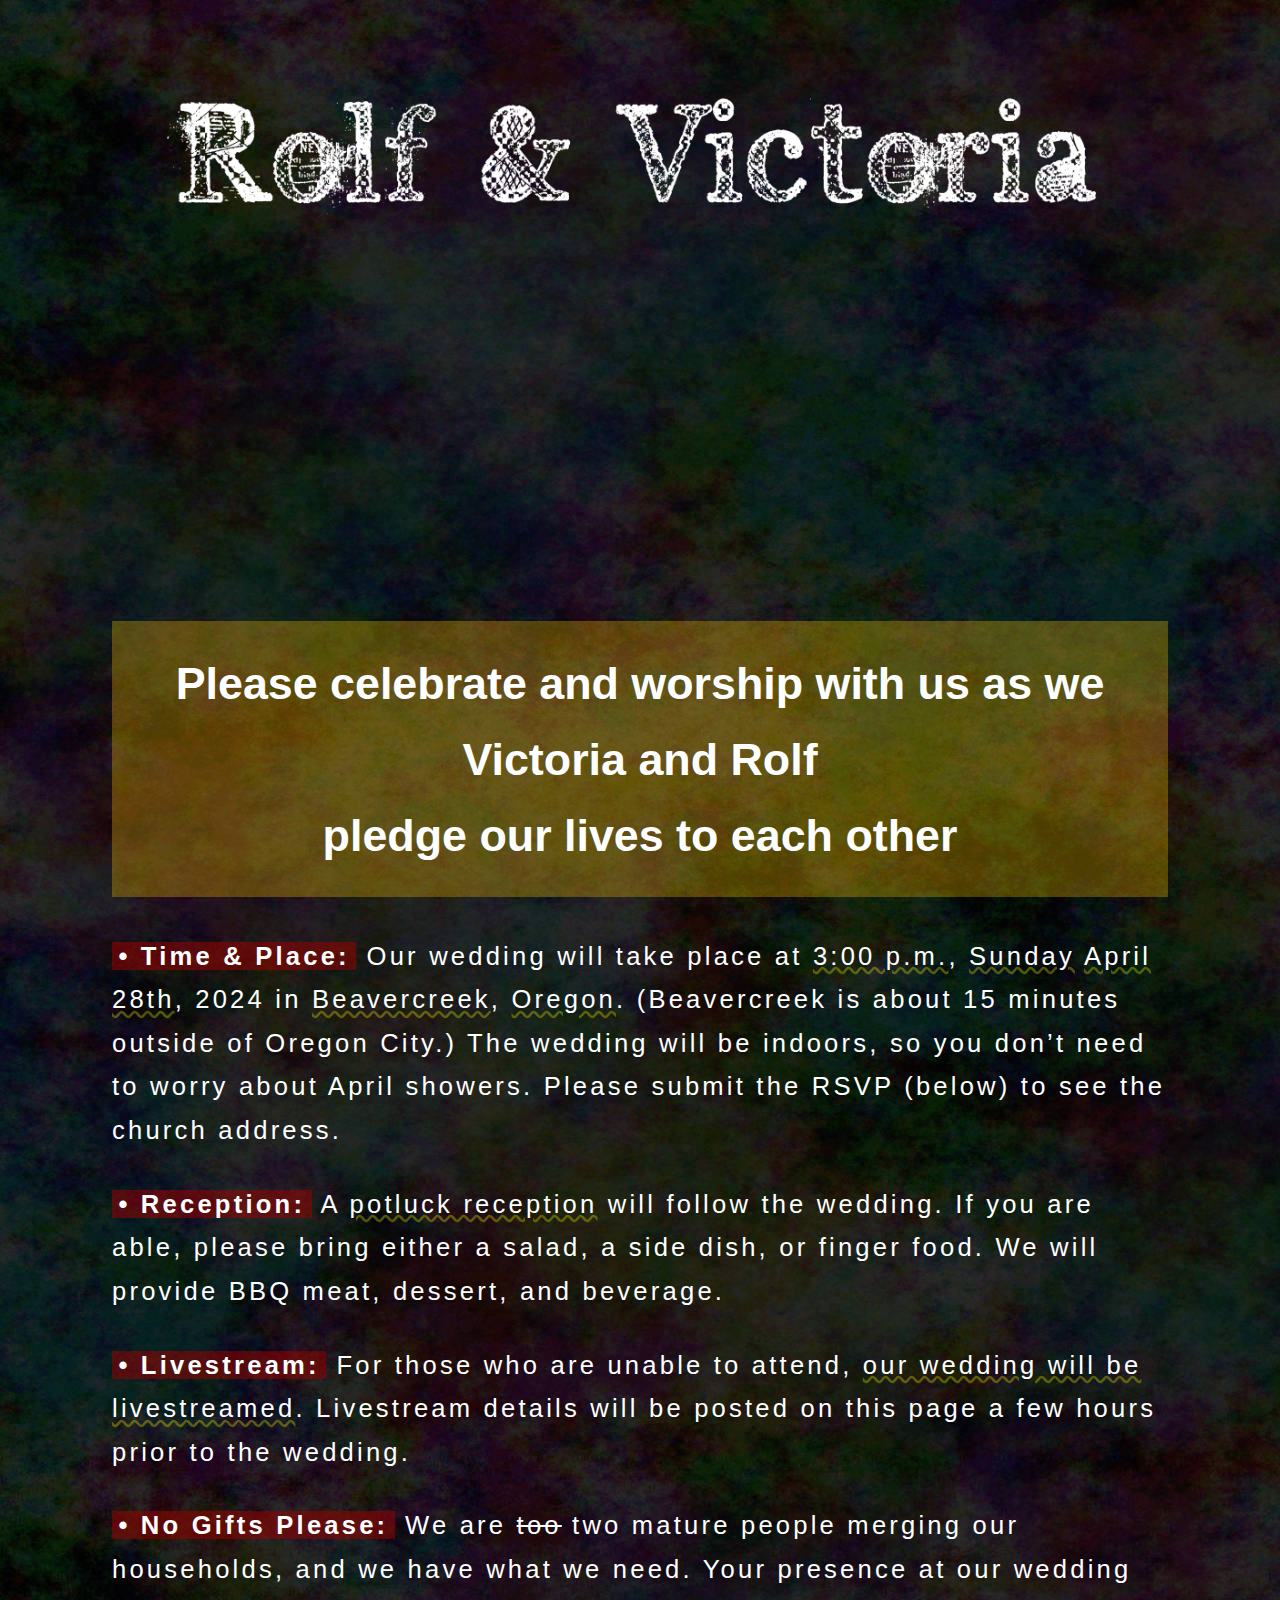
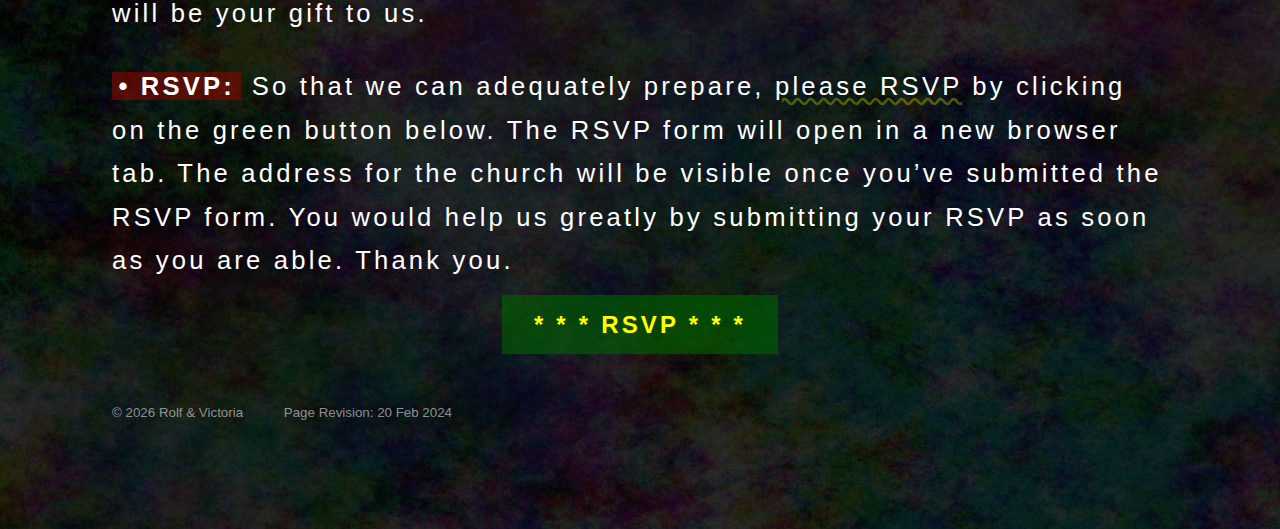
<file: rsvp1.html>
<!DOCTYPE html>
<html lang="en">
<head>
<meta http-equiv="Content-Type" content="text/html; charset=UTF-8" />
<meta name="robots" content="noindex,nofollow,noarchive" />
<title>RSVP &mdash; R &amp; V</title>
<link href="ag.css" rel="stylesheet" type="text/css">
<script type="text/javascript" src="ag.js"></script>
<script type="text/javascript">
var revised = new Date(2024,  1, 20);       // Revision date, as 4-digit year, month 0-11, date
</script>
<!--  <link rel="icon" href="favicon.ico" type="image/x-icon" /> -->
<link rel="apple-touch-icon" sizes="57x57" href="apple-icon-57x57.png">
<link rel="apple-touch-icon" sizes="60x60" href="apple-icon-60x60.png">
<link rel="apple-touch-icon" sizes="72x72" href="apple-icon-72x72.png">
<link rel="apple-touch-icon" sizes="76x76" href="apple-icon-76x76.png">
<link rel="apple-touch-icon" sizes="114x114" href="apple-icon-114x114.png">
<link rel="apple-touch-icon" sizes="120x120" href="apple-icon-120x120.png">
<link rel="apple-touch-icon" sizes="144x144" href="apple-icon-144x144.png">
<link rel="apple-touch-icon" sizes="152x152" href="apple-icon-152x152.png">
<link rel="apple-touch-icon" sizes="180x180" href="apple-icon-180x180.png">
<link rel="icon" type="image/png" sizes="192x192"  href="android-icon-192x192.png">
<link rel="icon" type="image/png" sizes="32x32" href="favicon-32x32.png">
<link rel="icon" type="image/png" sizes="96x96" href="favicon-96x96.png">
<link rel="icon" type="image/png" sizes="16x16" href="favicon-16x16.png">
<link rel="manifest" href="manifest.json">
<!--  FavIcon generated by https://www.favicon-generator.org/ -->
</head>
<body>
<!--  <div class="h1_position"><h1>An Artist and A Geek</h1></div>  -->
<!--  <div class="h1_position"><h1>Knight Schuler</h1></div>  -->
<!--  <div class="h1_position"><h1>Rolf &amp; Victoria</h1></div>  -->
<img src="k24003_text_logo_trans.png" alt="logo" class="center">
<p>&nbsp;</p>

<!-- <div class="countdown"><iframe src="https://www.tickcounter.com/widget/countdown/4901346" style="top:0; left:0; width:100%; height:100%; position:absolute; border:0; overflow:hidden" title="Wedding Countdown"></iframe></div>  -->
<div class="countdown"><iframe src="https://www.tickcounter.com/widget/countdown/4903032" class="countdown_iframe" title="Wedding Countdown"></iframe></div>

<!--
https://www.tickcounter.com/
https://www.tickcounter.com/countdown/4901346/tori-rolf
https://www.tickcounter.com/countdown/4903032/wedding-countdown

-->
<p> &nbsp; </p>
<h2>Please celebrate and worship with us as we<br />Vict&omicron;ri&#1072; and R&omicron;lf<br />pledge our lives to each other</h2>
<div class="xbody">
<p><span class="xhl">&bull; Time &amp; Place:</span> Our wedding will take place at <span class="my_under">3:00 p.m.</span>, <span class="my_under">Sunday</span> <span class="my_under">April 28th</span>, 2024 in <span class="my_under">Beavercreek</span>, <span class="my_under">Oregon</span>. (Beavercreek is about 15 minutes outside of Oregon City.) The wedding will be indoors, so you don&rsquo;t need to worry about April showers. Please submit the RSVP (below) to see the church address.</p>
<p><span class="xhl">&bull; Reception:</span> A <span class="my_under">potluck reception</span> will follow the wedding. If you are able, please bring either a salad, a side dish, or finger food. We will provide BBQ meat, dessert, and beverage.</p>
<p><span class="xhl">&bull; Livestream:</span> For those who are unable to attend, <span class="my_under">our wedding will be livestreamed</span>. Livestream details will be posted on this page a few hours prior to the wedding.</p>
<p><span class="xhl">&bull; No Gifts Please:</span> We are <span style="text-decoration: line-through;">too</span> two mature people merging our households, and we have what we need. Your presence at our wedding will be your gift to us.</p>
<p><span class="xhl">&bull; RSVP:</span> So that we can adequately prepare, <span class="my_under">please RSVP</span> by clicking on the green button below. The RSVP form will open in a new browser tab. The address for the <!-- wedding venue --> church will be visible once you&rsquo;ve submitted the RSVP form. You would help us greatly by submitting your RSVP as soon as you are able. Thank you.</p>
</div>
<p class="button"><a href="https://rsvp.link/u2T6n" title="Click Me, Click Me!" target="xrsvp">* * * RSVP * * *</a></p>

<!--  https://rsvp.link/7Qe52  first try  -->
<!--  https://rsvp.link/u2T6n  second try -->
<!--
<p>&nbsp;</p>
<p>This is the first paragraph of Text. It says nothing, but it shows something. Now that&rsquo;s deep, man!</p>
<p>This is the second paragraph of text. Like the first, it says nothing but shows something. And because it&rsquo;s below the first paragraph, it&rsquo;s even deeper!</p>
<ul>
<li>First Bullet Point</li>
<li>Second Bullet Point</li>
<li>This Bullet Point has more text. Will this have enough text to force a line wrap? Probably not, unless the view port is really small. But we&rsquo;ll keep typing for just a little bit anyway. We now have more text in this single bullet point than either of the two paragraphs above. Isn&rsquo;t that something.</li>
<li>Can you have too many bullet points? Yes, but that&rsquo;s a discussion for another time.</li>
</ul>
<p>Here is another paragraph following the bullet points. It&rsquo;s nice to see a web page with text. Who would want to look at a blank web page? Of couse, the purpose of this web page is to provide useful information. So far, nothing here is very useful, but that will change soon.</p>
-->

<p>&nbsp;</p>
<script language="JavaScript" type="text/JavaScript">
document.write("<p class=\"note\">&copy; " + (new Date().getFullYear()) + " R&omicron;lf &amp; Vict&omicron;ri&#1072; &nbsp; &nbsp; &nbsp; &nbsp; &nbsp; Page Revision: " + (revised.printFriendlyShortDate()) + "<\/p><p>&nbsp;<\/p>");
</script>

</body></html>
</file>
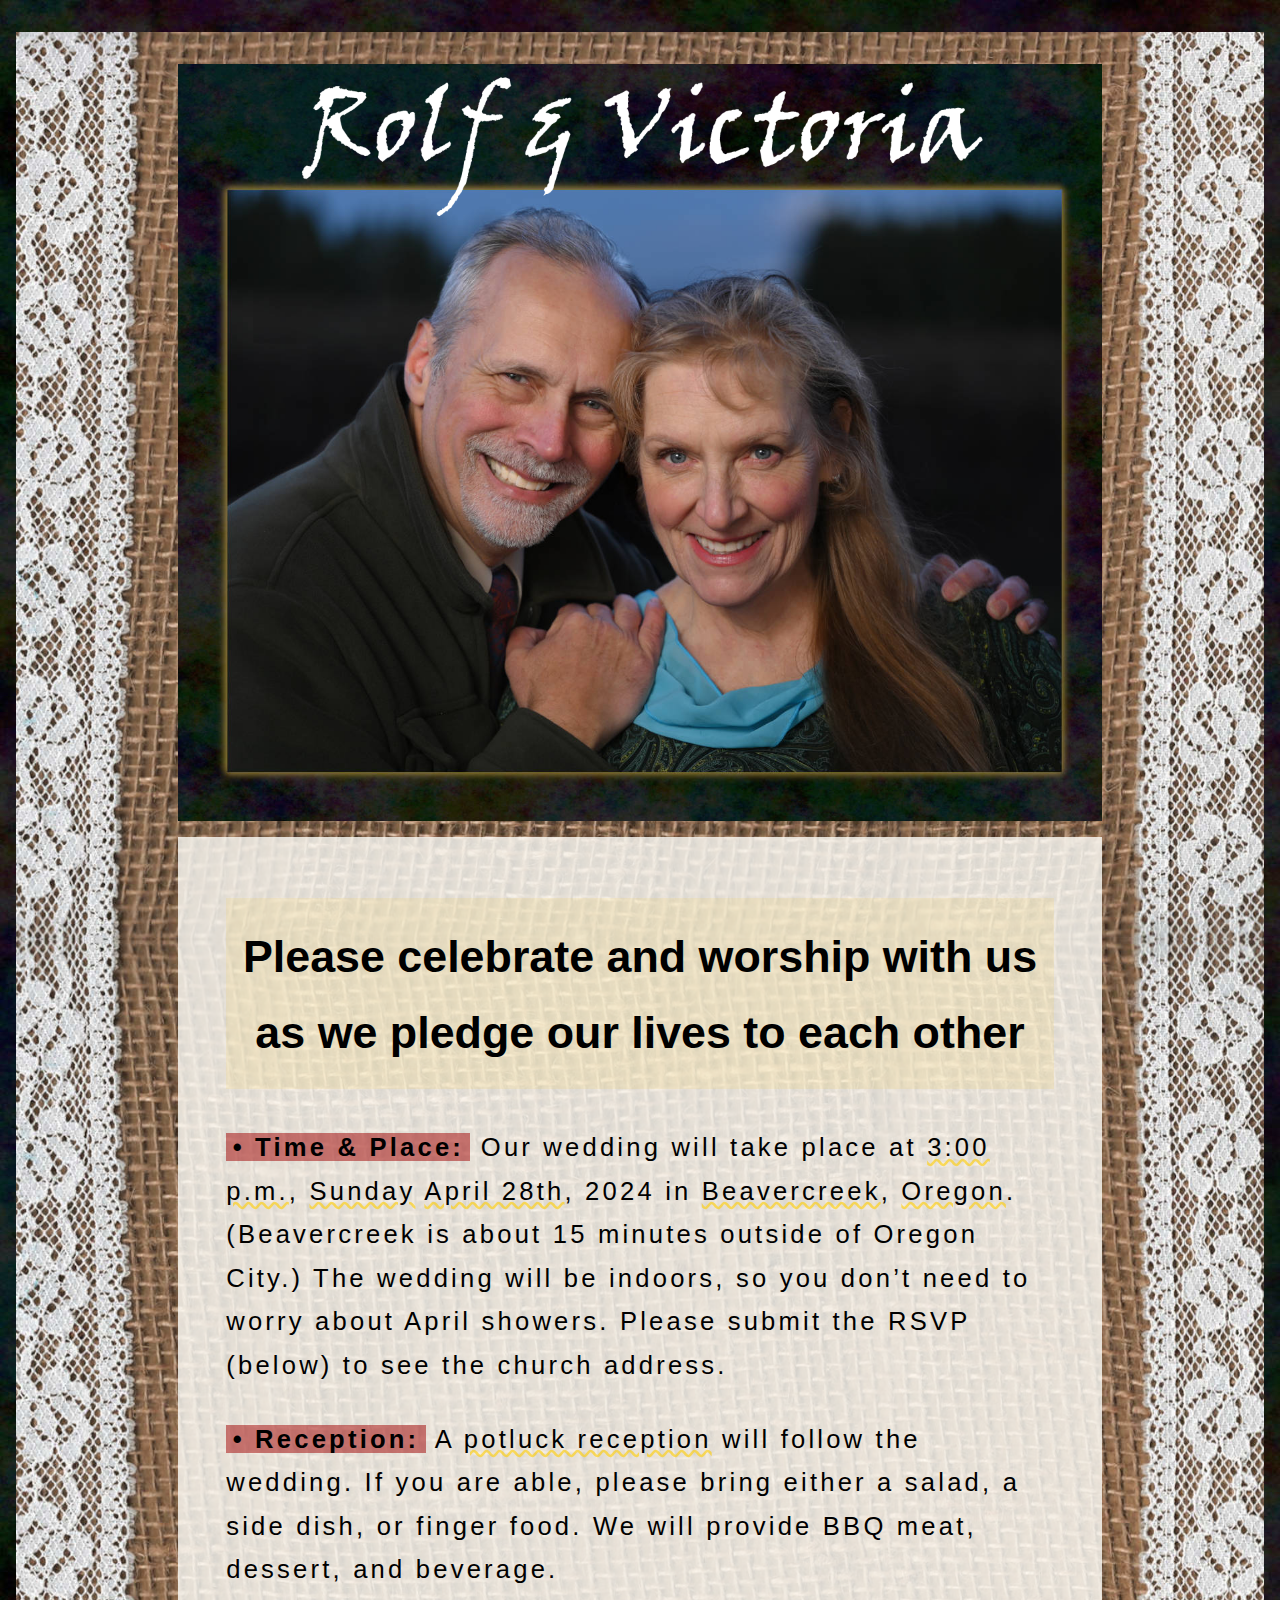
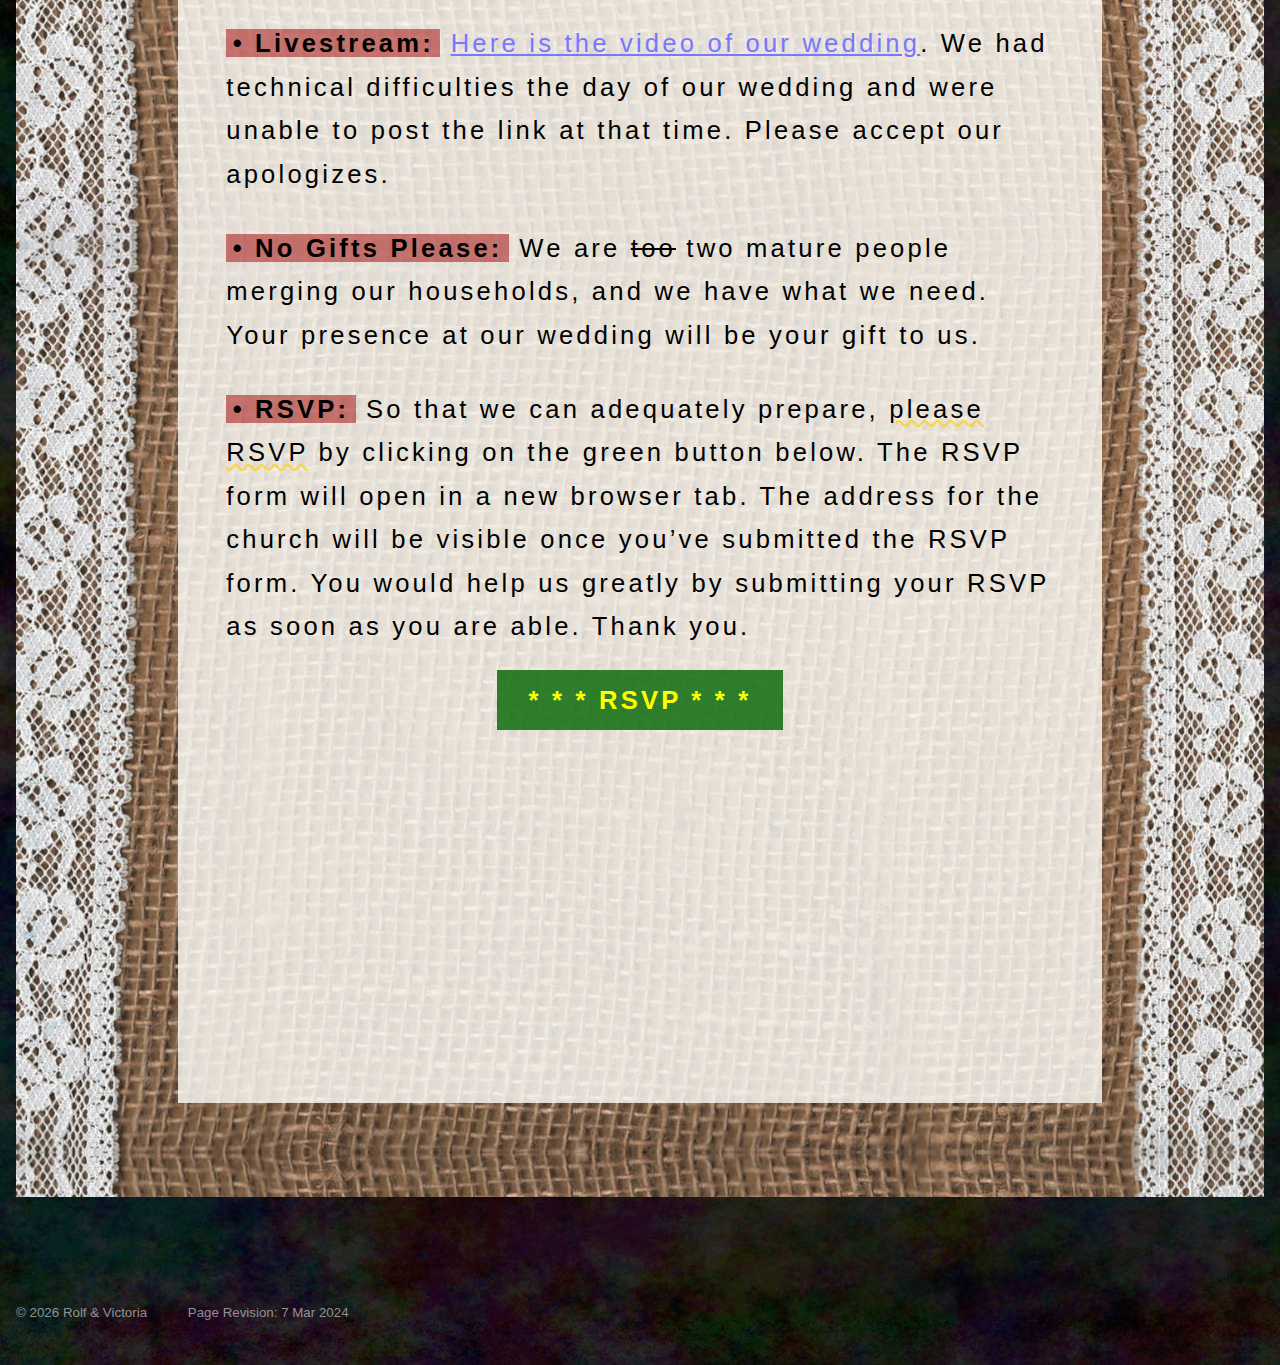
<file: rsvp3.html>
<!DOCTYPE html>
<html lang="en">
<head>
<meta http-equiv="Content-Type" content="text/html; charset=UTF-8" />
<meta name="robots" content="noindex,nofollow,noarchive" />
<title>RSVP &mdash; R &amp; V</title>
<link href="rv.css" rel="stylesheet" type="text/css">
<script type="text/javascript" src="ag.js"></script>
<script type="text/javascript">
var revised = new Date(2024,  2, 7);       // Revision date, as 4-digit year, month 0-11, date
</script>
<!--  <link rel="icon" href="favicon.ico" type="image/x-icon" /> -->
<link rel="apple-touch-icon" sizes="57x57" href="apple-icon-57x57.png">
<link rel="apple-touch-icon" sizes="60x60" href="apple-icon-60x60.png">
<link rel="apple-touch-icon" sizes="72x72" href="apple-icon-72x72.png">
<link rel="apple-touch-icon" sizes="76x76" href="apple-icon-76x76.png">
<link rel="apple-touch-icon" sizes="114x114" href="apple-icon-114x114.png">
<link rel="apple-touch-icon" sizes="120x120" href="apple-icon-120x120.png">
<link rel="apple-touch-icon" sizes="144x144" href="apple-icon-144x144.png">
<link rel="apple-touch-icon" sizes="152x152" href="apple-icon-152x152.png">
<link rel="apple-touch-icon" sizes="180x180" href="apple-icon-180x180.png">
<link rel="icon" type="image/png" sizes="192x192"  href="android-icon-192x192.png">
<link rel="icon" type="image/png" sizes="32x32" href="favicon-32x32.png">
<link rel="icon" type="image/png" sizes="96x96" href="favicon-96x96.png">
<link rel="icon" type="image/png" sizes="16x16" href="favicon-16x16.png">
<link rel="manifest" href="manifest.json">
<!--  FavIcon generated by https://www.favicon-generator.org/ -->
</head>
<body>
<!--  <div class="h1_position"><h1>An Artist and A Geek</h1></div>  -->
<!--  <div class="h1_position"><h1>Knight Schuler</h1></div>  -->
<!--  <div class="h1_position"><h1>Rolf &amp; Victoria</h1></div>  -->
<!-- <img src="k24003_text_logo_trans.png" alt="logo" class="center">
<p>&nbsp;</p>  -->

<!-- <div class="countdown"><iframe src="https://www.tickcounter.com/widget/countdown/4901346" style="top:0; left:0; width:100%; height:100%; position:absolute; border:0; overflow:hidden" title="Wedding Countdown"></iframe></div>  -->

<!--
https://www.tickcounter.com/
https://www.tickcounter.com/countdown/4901346/tori-rolf
https://www.tickcounter.com/countdown/4903032/wedding-countdown

-->
<div class="burlap">
<div class="topphoto"><img src="web_image_1126w_text_ghosted.png" alt="photo" ></div>
<div class="parchment"><p>&nbsp;</p>
<h2>Please celebrate and worship with us as we <!-- <br />Vict&omicron;ri&#1072; and R&omicron;lf<br /> --> pledge our lives to each other</h2>
<div class="xbody">
<p><span class="xhl">&bull; Time &amp; Place:</span> Our wedding will take place at <span class="my_under">3:00 p.m.</span>, <span class="my_under">Sunday</span> <span class="my_under">April 28th</span>, 2024 in <span class="my_under">Beavercreek</span>, <span class="my_under">Oregon</span>. (Beavercreek is about 15 minutes outside of Oregon City.) The wedding will be indoors, so you don&rsquo;t need to worry about April showers. Please submit the RSVP (below) to see the church address.</p>
<p><span class="xhl">&bull; Reception:</span> A <span class="my_under">potluck reception</span> will follow the wedding. If you are able, please bring either a salad, a side dish, or finger food. We will provide BBQ meat, dessert, and beverage.</p>
<p><span class="xhl">&bull; Livestream:</span> <a href="https://www.youtube.com/live/iEWzb-OY2sc" title="New Song PDX YouTube channel, Victoria &amp; Rolf wedding" target="_blank" rel="noreferrer noopener">Here is the video of our wedding</a>. We had technical difficulties the day of our wedding and were unable to post the link at that time. Please accept our apologizes.<!--- For those who are unable to attend, <span class="my_under">our wedding will be livestreamed</span>. Livestream details will be posted on this page a few hours prior to the wedding.</p> -->
<p><span class="xhl">&bull; No Gifts Please:</span> We are <span style="text-decoration: line-through;">too</span> two mature people merging our households, and we have what we need. Your presence at our wedding will be your gift to us.</p>
<p><span class="xhl">&bull; RSVP:</span> So that we can adequately prepare, <span class="my_under">please RSVP</span> by clicking on the green button below. The RSVP form will open in a new browser tab. The address for the <!-- wedding venue --> church will be visible once you&rsquo;ve submitted the RSVP form. You would help us greatly by submitting your RSVP as soon as you are able. Thank you.</p>


<p class="button"><a href="https://rsvp.link/u2T6n" title="Click Me, Click Me!" target="xrsvp">* * * RSVP * * *</a></p><p>&nbsp;</p>
<!--
<div class="countdown"><iframe src="https://www.tickcounter.com/widget/countdown/4903032" class="countdown_iframe" title="Wedding Countdown"></iframe></div>
-->
<div class="countdown"><iframe src="https://www.tickcounter.com/widget/countdown/4985281" class="countdown_iframe" title="Wedding Countdown"></iframe></div>
<!--   Tick Counter Link   https://www.tickcounter.com/countdown/4985255/wedding-countdown    -->
<!--   Tick Counter Link   https://www.tickcounter.com/countdown/4985281/wedding-countdown    -->
<p> &nbsp; </p>
</div>
</div>
</div>
<!--  https://rsvp.link/7Qe52  first try  -->
<!--  https://rsvp.link/u2T6n  second try -->
<!--
<p>&nbsp;</p>
<p>This is the first paragraph of Text. It says nothing, but it shows something. Now that&rsquo;s deep, man!</p>
<p>This is the second paragraph of text. Like the first, it says nothing but shows something. And because it&rsquo;s below the first paragraph, it&rsquo;s even deeper!</p>
<ul>
<li>First Bullet Point</li>
<li>Second Bullet Point</li>
<li>This Bullet Point has more text. Will this have enough text to force a line wrap? Probably not, unless the view port is really small. But we&rsquo;ll keep typing for just a little bit anyway. We now have more text in this single bullet point than either of the two paragraphs above. Isn&rsquo;t that something.</li>
<li>Can you have too many bullet points? Yes, but that&rsquo;s a discussion for another time.</li>
</ul>
<p>Here is another paragraph following the bullet points. It&rsquo;s nice to see a web page with text. Who would want to look at a blank web page? Of couse, the purpose of this web page is to provide useful information. So far, nothing here is very useful, but that will change soon.</p>
-->

<p>&nbsp;</p>
<script language="JavaScript" type="text/JavaScript">
document.write("<p class=\"note\">&copy; " + (new Date().getFullYear()) + " R&omicron;lf &amp; Vict&omicron;ri&#1072; &nbsp; &nbsp; &nbsp; &nbsp; &nbsp; Page Revision: " + (revised.printFriendlyShortDate()) + "<\/p><p>&nbsp;<\/p>");
</script>

</body></html>
</file>
<file: rv.css>
html { height: 100%; }
body { margin: 0; text-align: left; font-family: Arial, Geneva, Helvetica, Swiss, sans-serif; line-height: 150%; color: #ffffff;
    background: #000000;
    background-image: url("tile.jpg");
    background-repeat: repeat;
}

h1 { font-weight: bold;
    text-align: center;
    animation-duration: 2s;
    animation-name: xScale;
    animation-timing-function: cubic-bezier(.71,.55,.62,1.57);
}


.h1_position { position: absolute; bottom: 65%; width: 85%; margin-left: auto; margin-right: auto; z-index: 1; }

.h1_position p { text-align: center; font-weight: bold;
	letter-spacing: 0.7rem;
    animation-name: pFadeIn;
    animation-duration: 10s;
}

h2 { background-color: rgba(255,200,0,0.1); line-height: 170%; font-weight: bold; text-align: center; padding-top: 1.2rem; padding-bottom: 1.2rem; }

div.xbody { }
div.xbody p { letter-spacing: 0.2rem; line-height: 170%; margin-bottom: 1.9rem; }
div.xbody p .xhl { font-weight: bold; background-color: rgba(160,0,0,0.5); padding-right: 0.4rem; padding-left: 0.4rem; }

div.burlap {
    background-repeat: repeat-y; background-size: contain;
    margin-top: 2rem; margin-bottom: 4rem;
    padding-top: 2em; padding-bottom: 4em;
}

div.topphoto { background-image: url("web_image_1126w_text_ghosted.jpg"); background-size: cover; }
div.topphoto img { width: 100%; height: auto; }
div.parchment { background-color: rgba(255,255,250,0.8); color: #000000; }

p.button { text-align: center; font-size: x-large;  font-weight: bold; letter-spacing: 0.2rem; }
p.button a:link, p.button a:visited { background-color: rgba(0,100,0,0.8); color: #ffff00; text-decoration: none; padding: 1rem 2rem 1rem 2rem; }
p.button a:hover, p.button a:active { background-color: rgba(250,250,0,1); color: #440000; text-decoration: none; }

p.note { color: rgba(200,200,200,0.7); font-size: smaller; }

div.countdown { width: 80%; 
    left:0;
    height:0;
    position:relative;
    padding-bottom:25%;
    margin:0 auto
}
iframe.countdown_iframe { top:0; left:0; width:100%; position:absolute; border:0; overflow:hidden }
                          
img { border: 0; }
a img { outline: none; }
a:link { color: #7777ff; text-decoration: underline }
a:active { color: #770000; text-decoration: none; background-color: #0000ff }
a:visited { color: #7777ff; text-decoration: underline }
a:hover { color: #000000; text-decoration: underline overline; background-color: #3333ff }


.center {
  display: block;
  margin-left: auto;
  margin-right: auto;
  max-width: 90%;
}
.left {
  display: block;
  margin-left: 0;
  max-width: 90%;
}

.my_code { font-family: Consolas, "Liberation Mono", FreeMono, OCR, "OCR A Extended", "Lucida Sans Typewriter", "Courier New", Courier, monospace; }

.my_under { text-decoration: rgba(255,205,0,0.6) wavy underline; }

.btm { position: absolute; bottom: 5%; width: 85%; margin-left: auto; margin-right: auto; }
.btm p {opacity: .5; }
.btm p:hover {opacity: 1; }

.badge { float: right; text-align: right; }
.badge img { opacity: .2; }
.badge img:hover { opacity: 1; }
.badge a img { outline: none; }
.badge a:link, .badge a:active, .badge a:visited, .badge a:hover{ color: rgba(0, 0, 0, 0); background-color: rgba(0, 0, 0, 0); text-decoration: none }


@keyframes SolidChange {
  0%, 100% {
     background-color:  #000000;
     color: #ffffff;
  }
  25% {
     background-color: #440000;
     color: #cccc00;
  }
  50% {
     background-color: #000000;
     color: #111111;
  }
  75% {
     background-color: #000044;
	 color: #000099
  }
}

@keyframes xScale {
    from {
        opacity: 0;
        transform: scale(.3, .3);
    }
    to {
        opacity: 1;
        transform: scale(1, 1);
    }
}

@keyframes pFadeIn {
	0%, 25% {
        opacity: 0;
	}
	100% {
        opacity: 1;
	}
}


.no_print { }

@media print {
    .no_print {display:none;}
    .NotHere {display:none;}
    p.auxLinkBar {display:none;}
}

/*   <a href="https://www.freevector.com/black-and-white-lace-border-vectors">FreeVector.com</a>   */
/*
Common Monitor Display Sizes     = = = = = = = = = = = = = = = = = = = = = = = =
4k� �16:9� � 3840 x 2160       max size for "Burlap & Lace" 1500    Max Size for image  1126   which is ??% of burlap
FHD� 16:9� � 1920 x 1080
VGA� �4:3�  � 640 x 480
*/

/*   Responsive Text taken from h1.gapyoq                                  */
/*   also  https://www.w3schools.com/howto/howto_css_responsive_text.asp   */

/*   My Android Note 4 is 360 x 560 vertical or 640 x 280 horizontal       */
/*   https://viewportsizes.com/mine/     https://dev.to/macargnelutti/using-css-viewport-units-for-font-sizes-can-be-tricky-3h31   */
/*   https://blog.hubspot.com/website/responsive-text                      */

/* If the screen size is 821px wide or more... */
@media (min-width: 821px) {
  body { margin: 1rem 1rem 1.5rem 1rem; }
  div.burlap { background-image: url("burlap_n_lace_background_1500w.jpg"); padding-left: 13%; padding-right: 13%; max-width: 1000px; }
  div.parchment { padding-left: 3rem; padding-right: 3rem;  }
  div.countdown { width:90%; max-width:840px; max-height: 100px; }
  iframe.countdown_iframe { height:80%; }
  h1 { font-size: 5vw; }
  h1:hover {font-size: 6vw;}
  h2 { font-size: 3.5vw; }
  div.xbody p { font-size: 2vw; }
  .h1_position p { font-size: 1.5vw; }
  .gMapF { width: 40%; float: right; margin-left: 1rem; }
  .gMapB { display: none; }
}
/* If the screen size is 820px wide or less... */
@media (max-width: 820px) {
  /* For mobile phones: */
  body { margin: 1rem 1rem 1.5rem 1rem; }
  div.burlap { background-image: url("burlap_n_lace_background_1500w.jpg"); padding-left: 13%; padding-right: 13%; }
  div.parchment { padding-left: 3rem; padding-right: 3rem;  }
  div.countdown { width:80%; }
  iframe.countdown_iframe { height:90%; }
  h1 { font-size: 6.5vw; }
  h1:hover {font-size: 7vw;}
  h2 { font-size: 4vw; }
  div.xbody p { font-size: 2.5vw; }
  .h1_position p { font-size: 2.5vw; }
  .gMapF { display: none; }
  .gMapB { width: 90%; float: none; }
}
/* If the screen size is 599px wide or less... */
@media (max-width: 599px) {
  /* For mobile phones: */
  body { margin: 1rem 0rem 1.5rem 0rem; }
  div.burlap { background-image: url("burlap_n_lace_background_1500w.jpg"); padding-left: 13%; padding-right: 13%; }
  div.parchment { padding-left: 2rem; padding-right: 2rem;  }
  div.countdown { width:90%; }
  iframe.countdown_iframe { height:100%; }
  h1 { font-size: 8vw; }
  h1:hover {font-size: 9vw;}
  h2 { font-size: 6vw; }
  div.xbody p { font-size: 4vw; }
  .h1_position p { font-size: 4vw; }
  .gMapF { display: none; }
  .gMapB { width: 100%; float: none; }
}
@media (max-width: 480px) {
  /* For mobile phones: */
  body { margin: 0rem 0rem 0rem 0rem; }
  div.burlap { background-image: url("burlap_NO_lace_background_1000w.jpg"); padding-left: 7%; padding-right: 7%; }
  div.parchment { padding-left: 2rem; padding-right: 2rem;  }
  div.countdown { width:95%; }
  iframe.countdown_iframe { height:100%; }
  h1 { font-size: 9vw; }
  h1:hover {font-size: 10vw;}
  h2 { font-size: 7vw; }
  div.xbody p { font-size: 5vw; }
  .h1_position p { font-size: 5vw; }
  .gMap { width: 100%; float: none; }
}

@media print {
    .noPrint { display: none; }
}
@media not print {
    .PrintOnly { display: none; }
}
</file>
<file: ag.css>
html { height: 100%; }
body { margin: 0; text-align: left; font-family: Arial, Geneva, Helvetica, Swiss, sans-serif; line-height: 150%; color: #ffffff; padding: 4em 5em 3em 5em;
    background: #000000;
    background-image: url("tile.jpg");
    background-repeat: repeat;
}

h1 { font-weight: bold;
    text-align: center;
    animation-duration: 2s;
    animation-name: xScale;
    animation-timing-function: cubic-bezier(.71,.55,.62,1.57);
}


.h1_position { position: absolute; bottom: 65%; width: 85%; margin-left: auto; margin-right: auto; z-index: 1; }

.h1_position p { text-align: center; font-weight: bold;
	letter-spacing: 0.7rem;
    animation-name: pFadeIn;
    animation-duration: 10s;
}

h2 { background-color: rgba(255,200,0,0.3); line-height: 170%; font-weight: bold; text-align: center; padding-top: 1.5rem; padding-bottom: 1.5rem; }

div.xbody { }
div.xbody p { letter-spacing: 0.2rem; line-height: 170%; margin-bottom: 1.9rem; }
div.xbody p .xhl { font-weight: bold; background-color: rgba(160,0,0,0.5); padding-right: 0.4rem; padding-left: 0.4rem; }

p.button { text-align: center; font-size: x-large;  font-weight: bold; letter-spacing: 0.2rem; }
p.button a:link, p.button a:visited { background-color: rgba(0,100,0,0.6); color: #ffff00; text-decoration: none; padding: 1rem 2rem 1rem 2rem; }
p.button a:hover, p.button a:active { background-color: rgba(250,250,0,1); color: #440000; text-decoration: none; }

p.note { color: rgba(200,200,200,0.7); font-size: smaller; }

div.countdown {
    left:0;
    height:0;
    position:relative;
    padding-bottom:25%;
    margin:0 auto
}
iframe.countdown_iframe { top:0; left:0; width:100%; position:absolute; border:0; overflow:hidden }


img { border: 0; }
a img { outline: none; }
a:link { color: #7777ff; text-decoration: underline }
a:active { color: #770000; text-decoration: none; background-color: #0000ff }
a:visited { color: #7777ff; text-decoration: underline }
a:hover { color: #000000; text-decoration: underline overline; background-color: #3333ff }


.center {
  display: block;
  margin-left: auto;
  margin-right: auto;
  max-width: 90%;
}
.left {
  display: block;
  margin-left: 0;
  max-width: 90%;
}

.my_code { font-family: Consolas, "Liberation Mono", FreeMono, OCR, "OCR A Extended", "Lucida Sans Typewriter", "Courier New", Courier, monospace; }

.my_under { text-decoration: rgba(255,255,0,0.3) wavy underline; }

.btm { position: absolute; bottom: 5%; width: 85%; margin-left: auto; margin-right: auto; }
.btm p {opacity: .5; }
.btm p:hover {opacity: 1; }

.badge { float: right; text-align: right; }
.badge img { opacity: .2; }
.badge img:hover { opacity: 1; }
.badge a img { outline: none; }
.badge a:link, .badge a:active, .badge a:visited, .badge a:hover{ color: rgba(0, 0, 0, 0); background-color: rgba(0, 0, 0, 0); text-decoration: none }


@keyframes SolidChange {
  0%, 100% {
     background-color:  #000000;
     color: #ffffff;
  }
  25% {
     background-color: #440000;
     color: #cccc00;
  }
  50% {
     background-color: #000000;
     color: #111111;
  }
  75% {
     background-color: #000044;
	 color: #000099
  }
}

@keyframes xScale {
    from {
        opacity: 0;
        transform: scale(.3, .3);
    }
    to {
        opacity: 1;
        transform: scale(1, 1);
    }
}

@keyframes pFadeIn {
	0%, 25% {
        opacity: 0;
	}
	100% {
        opacity: 1;
	}
}


.no_print { }

@media print {
    .no_print {display:none;}
    .NotHere {display:none;}
    p.auxLinkBar {display:none;}
}

/*   <a href="https://www.freevector.com/black-and-white-lace-border-vectors">FreeVector.com</a>   */


/*   Responsive Text taken from h1.gapyoq                                  */
/*   also  https://www.w3schools.com/howto/howto_css_responsive_text.asp   */

/*   My Android Note 4 is 360 x 560 vertical or 640 x 280 horizontal       */
/*   https://viewportsizes.com/mine/     https://dev.to/macargnelutti/using-css-viewport-units-for-font-sizes-can-be-tricky-3h31   */
/*   https://blog.hubspot.com/website/responsive-text                      */

/* If the screen size is 821px wide or more... */
@media (min-width: 821px) {
  body { margin: 1rem 2rem 1.5rem 2rem; }
  div.countdown { width:90%; max-width:840px; max-height: 100px; }
  iframe.countdown_iframe { height:80%; }
  h1 { font-size: 5vw; }
  h1:hover {font-size: 6vw;}
  h2 { font-size: 3.5vw; }
  div.xbody p { font-size: 2vw; }
  .h1_position p { font-size: 1.5vw; }
  .gMapF { width: 40%; float: right; margin-left: 1rem; }
  .gMapB { display: none; }
}
/* If the screen size is 820px wide or less... */
@media (max-width: 820px) {
  /* For mobile phones: */
  body { margin: 1rem 2rem 1.5rem 2rem; }
  div.countdown { width:80%; }
  iframe.countdown_iframe { height:90%; }
  h1 { font-size: 6.5vw; }
  h1:hover {font-size: 7vw;}
  h2 { font-size: 4vw; }
  div.xbody p { font-size: 2.5vw; }
  .h1_position p { font-size: 2.5vw; }
  .gMapF { display: none; }
  .gMapB { width: 90%; float: none; }
}
/* If the screen size is 599px wide or less... */
@media (max-width: 599px) {
  /* For mobile phones: */
  body { margin: 1rem 1rem 1.5rem 1rem; }
  div.countdown { width:90%; }
  iframe.countdown_iframe { height:100%; }
  h1 { font-size: 8vw; }
  h1:hover {font-size: 9vw;}
  h2 { font-size: 6vw; }
  div.xbody p { font-size: 4vw; }
  .h1_position p { font-size: 4vw; }
  .gMapF { display: none; }
  .gMapB { width: 100%; float: none; }
}
@media (max-width: 380px) {
  /* For mobile phones: */
  body { margin: 1rem 0.5rem 1.5rem 0.5rem; }
  div.countdown { width:95%; }
  iframe.countdown_iframe { height:100%; }
  h1 { font-size: 9vw; }
  h1:hover {font-size: 10vw;}
  h2 { font-size: 7vw; }
  div.xbody p { font-size: 5vw; }
  .h1_position p { font-size: 5vw; }
  .gMap { width: 100%; float: none; }
}

@media print {
    .noPrint { display: none; }
}
@media not print {
    .PrintOnly { display: none; }
}
</file>
